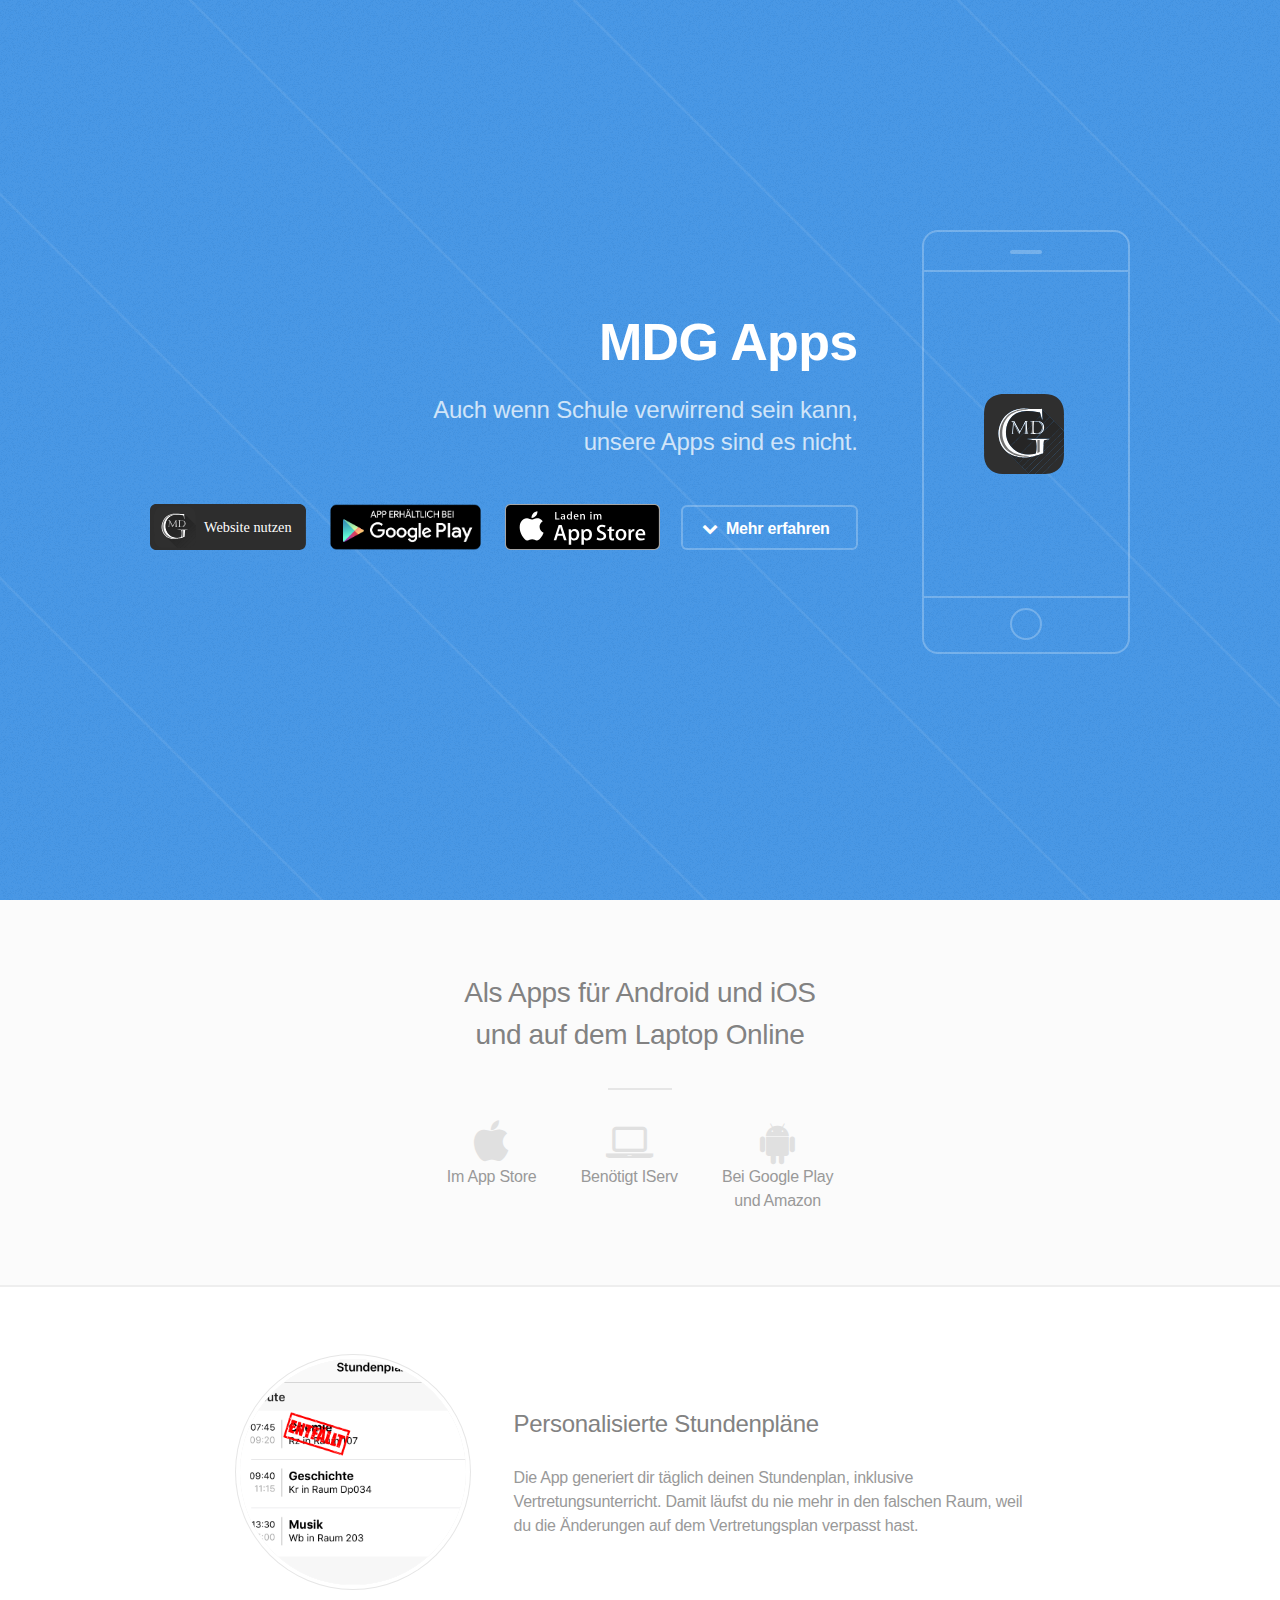
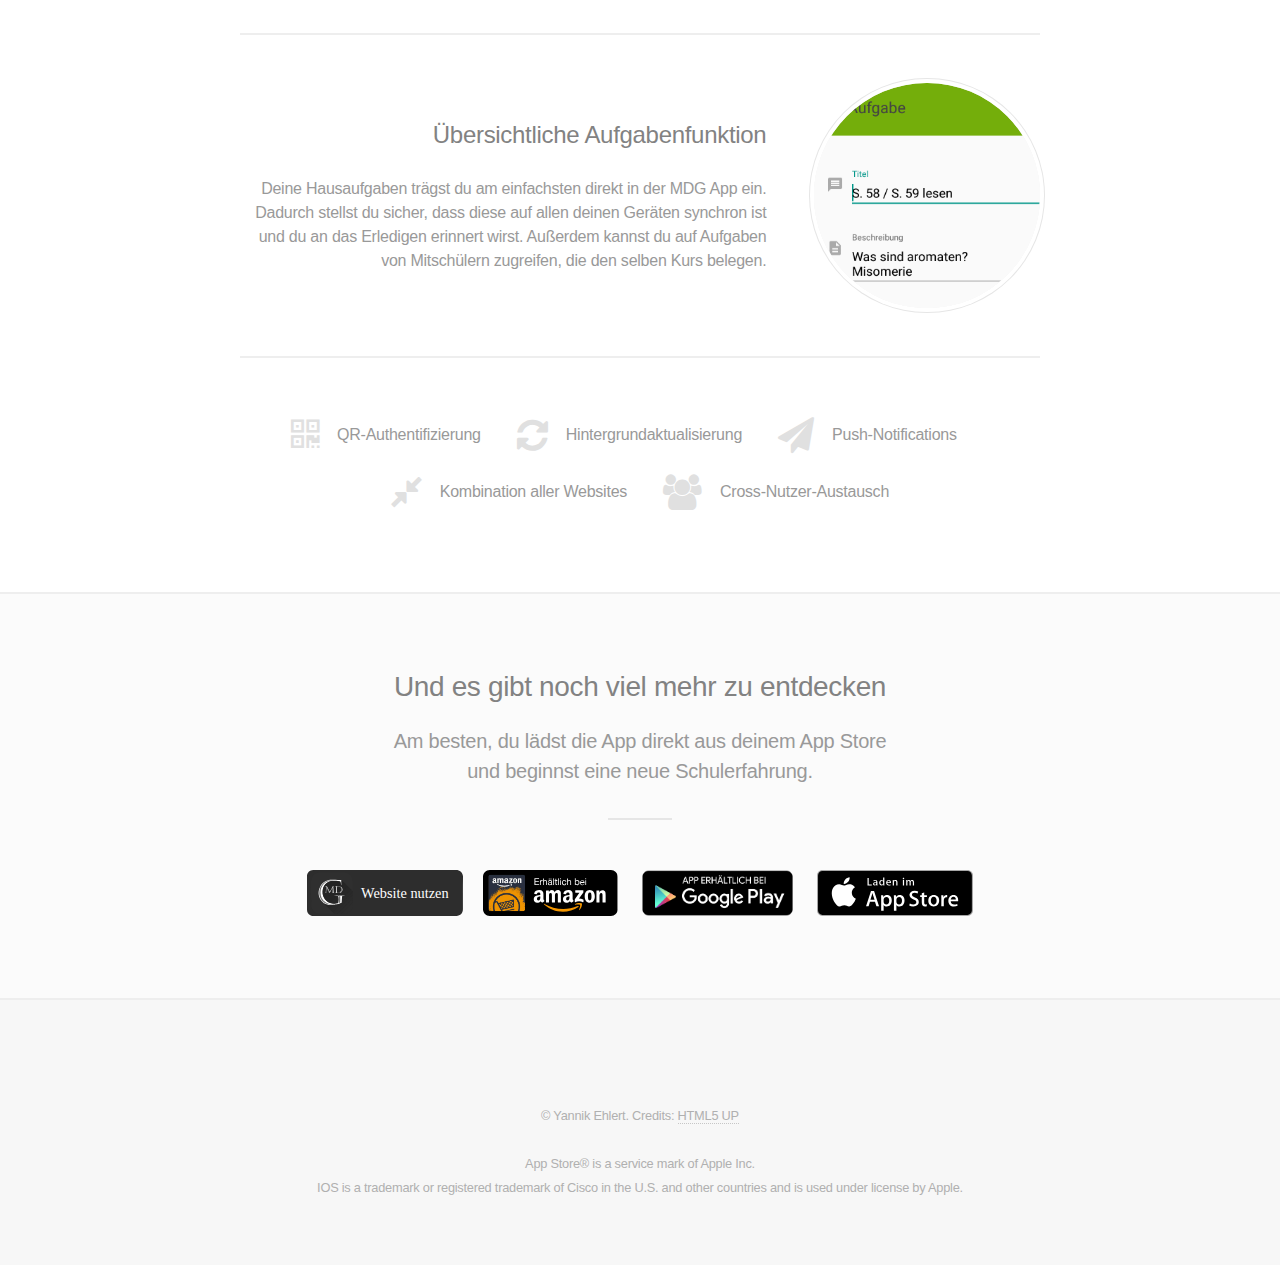
<file: index.html>
<!DOCTYPE HTML>
<!--
	Fractal by HTML5 UP
	html5up.net | @n33co
	Free for personal and commercial use under the CCA 3.0 license (html5up.net/license)
-->
<html>
	<head>
		<title>MDG Nienburg</title>
		<meta charset="utf-8" />
		<meta name="viewport" content="width=device-width, initial-scale=1" />
		<meta name="keywords" content="MDG Nienburg, mdgapps, Android, iOS, App, Kostenlos, Download, Schule, Apple, Google">
		<!--[if lte IE 8]><script src="assets/js/ie/html5shiv.js"></script><![endif]-->
		<link rel="stylesheet" href="assets/css/main.css" />
		<!--[if lte IE 8]><link rel="stylesheet" href="assets/css/ie8.css" /><![endif]-->
		<!--[if lte IE 9]><link rel="stylesheet" href="assets/css/ie9.css" /><![endif]-->
	</head>
	<body id="top">

		<!-- Header -->
			<header id="header">
				<div class="content">
					<h1><a href="#">MDG Apps</a></h1>
					<p>Auch wenn Schule verwirrend sein kann,<br />
					unsere Apps sind es nicht.</p>
					<ul class="actions">
						<li><a class="icon" style="display:none" id="website" href="https://mdgapps.yanniks.de/"><img src="images/website.svg" height="46" style="margin-top:7px" /></a></li>
						<li><a class="icon" id="gplay" href="https://play.google.com/store/apps/details?id=de.yanniks.mdgnienburg"><img src="images/de-play-badge.png" style="height:52px;margin-top:7px" /></a></li>
						<li><a class="icon" id="appstore" href="https://itunes.apple.com/de/app/mdg-nienburg/id921382324?mt=8"><img src="images/appstore.svg" height="46" style="margin-top:7px" /></a></li>
						<li><a href="#one" class="button icon fa-chevron-down scrolly">Mehr erfahren</a></li>
					</ul>
				</div>
				<div class="image phone"><div class="inner"><div style="max-width:200px;text-align: center;margin-top:60%;margin-bottom:60%"><img style="max-width:40%;left:30%;right:30%;max-height:100px" src="images/mdgapps.svg" alt="" /></div></div></div>
			</header>

		<!-- One -->
			<section id="one" class="wrapper style2 special">
				<header class="major">
					<h2>Als Apps für Android und iOS<br />
					und auf dem Laptop Online</h2>
				</header>
				<ul class="icons major">
					<li><span class="icon fa-apple"><span class="label">iOS</span></span><br>Im App Store<br>&nbsp;</li>
					<li><span class="icon fa-laptop"><span class="label">Website</span></span><br>Benötigt IServ<br>&nbsp;</li>
					<li><span class="icon fa-android"><span class="label">Android</span></span><br>Bei Google Play<br>und Amazon</li>
				</ul>
			</section>

		<!-- Two -->
			<section id="two" class="wrapper">
				<div class="inner alt">
					<section class="spotlight">
						<div class="image"><img src="images/pic02.png" alt="" /></div>
						<div class="content">
							<h3>Personalisierte Stundenpläne</h3>
							<p>Die App generiert dir täglich deinen Stundenplan, inklusive Vertretungsunterricht. Damit läufst du nie mehr in den falschen Raum, weil du die Änderungen auf dem Vertretungsplan verpasst hast.</p>
						</div>
					</section>
					<section class="spotlight">
						<div class="image"><img src="images/pic03.png" alt="" /></div>
						<div class="content">
							<h3>Übersichtliche Aufgabenfunktion</h3>
							<p>Deine Hausaufgaben trägst du am einfachsten direkt in der MDG App ein. Dadurch stellst du sicher, dass diese auf allen deinen Geräten synchron ist und du an das Erledigen erinnert wirst. Außerdem kannst du auf Aufgaben von Mitschülern zugreifen, die den selben Kurs belegen.</p>
						</div>
					</section>
					<section class="special">
						<ul class="icons labeled">
							<li><span class="icon fa-qrcode"><span class="label">QR-Authentifizierung</span></span></li>
							<li><span class="icon fa-refresh"><span class="label">Hintergrundaktualisierung</span></span></li>
							<li><span class="icon fa-paper-plane"><span class="label">Push-Notifications</span></span></li>
							<li><span class="icon fa-compress"><span class="label">Kombination aller Websites</span></span></li>
							<li><span class="icon fa-users"><span class="label">Cross-Nutzer-Austausch</span></span></li>
						</ul>
					</section>
				</div>
			</section>

		<!-- Three -->
			<section id="three" class="wrapper style2 special">
				<header class="major">
					<h2>Und es gibt noch viel mehr zu entdecken</h2>
					<p>Am besten, du lädst die App direkt aus deinem App Store<br />
					und beginnst eine neue Schulerfahrung.</p>
				</header>
				<ul class="actions">
					<li><a class="icon" style="display:none" id="website2" href="https://mdgapps.yanniks.de/"><img src="images/website.svg" height="46" style="margin-top:7px" /></a></li>
					<li><a class="icon" id="amazon" href="http://www.amazon.de/gp/product/B01B3IFTBM/ref=mas_pm_mdg_nienburg"><img src="images/amazon-underground-app-de-black.svg" height="46" style="margin-top:7px" /></a></li>
					<li><a class="icon" id="gplay" href="https://play.google.com/store/apps/details?id=de.yanniks.mdgnienburg"><img src="images/de-play-badge.png" style="height:52px;margin-top:7px" /></a></li>
					<li><a class="icon" id="appstore" href="https://itunes.apple.com/de/app/mdg-nienburg/id921382324?mt=8"><img src="images/appstore.svg" height="46" style="margin-top:7px" /></a></li>
				</ul>
			</section>

		<!-- Footer -->
			<footer id="footer">
				<ul class="icons">
				</ul>
				<p class="copyright">&copy; Yannik Ehlert. Credits: <a href="http://html5up.net">HTML5 UP</a><br><br>
				App Store&reg; is a service mark of Apple Inc.<br>
			IOS is a trademark or registered trademark of Cisco in the U.S. and other countries and is used under license by Apple.</p>
			</footer>

		<!-- Scripts -->
			<script src="assets/js/jquery.min.js"></script>
			<script src="assets/js/jquery.scrolly.min.js"></script>
			<script src="assets/js/skel.min.js"></script>
			<script src="assets/js/util.js"></script>
			<!--[if lte IE 8]><script src="assets/js/ie/respond.min.js"></script><![endif]-->
			<script src="assets/js/main.js"></script>
			<script>
			var isMobile = {
			    Windows: function() {
			        return /IEMobile/i.test(navigator.userAgent);
			    },
			    Android: function() {
			        return /Android/i.test(navigator.userAgent);
			    },
			    BlackBerry: function() {
			        return /BlackBerry/i.test(navigator.userAgent);
			    },
			    iOS: function() {
			        return /iPhone|iPad|iPod/i.test(navigator.userAgent);
			    },
			    any: function() {
			        return (isMobile.Android() || isMobile.BlackBerry() || isMobile.iOS() || isMobile.Windows());
			    }
			};
			$(function() {
				if (!isMobile.iOS() && !isMobile.Android()) {
					$('#website2').show();
					$('#website').show();
				}
			})
			</script>

	</body>
</html>
</file>
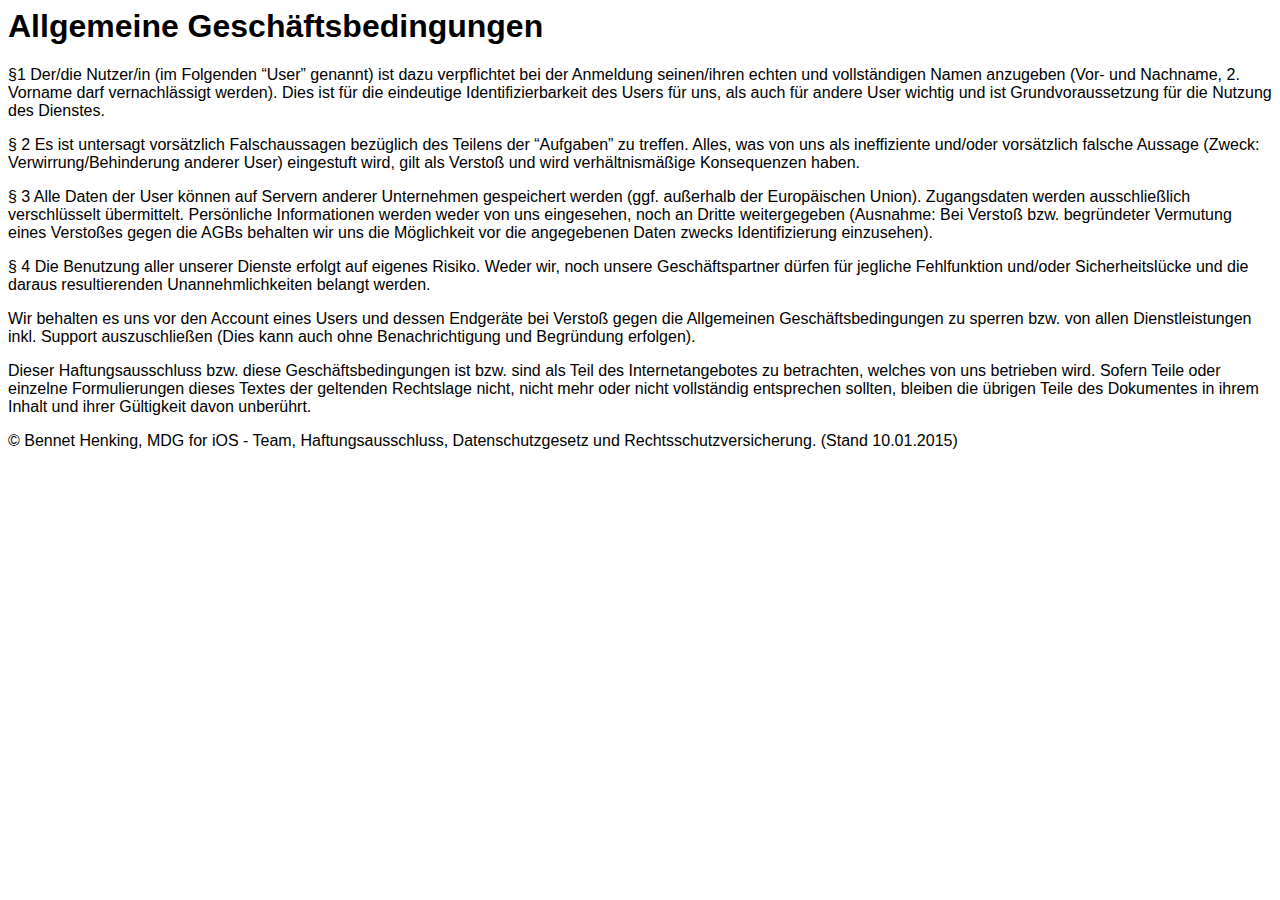
<file: ios/resources/AGBs.html>
<html>
<head>
	<meta name="viewport" content="width=device-width, initial-scale=1.0, maximum-scale=1.0, user-scalable=no" />
	<style>
	body {
	    font-family: Arial, Helvetica, sans-serif;
	}
	</style>
</head>
<body>
<h1>Allgemeine Geschäftsbedingungen</h1>

<p>§1 Der/die Nutzer/in (im Folgenden “User” genannt) ist dazu verpflichtet bei der Anmeldung seinen/ihren echten und vollständigen Namen anzugeben (Vor- und Nachname, 2. Vorname darf vernachlässigt werden). Dies ist für die eindeutige Identifizierbarkeit des Users für uns, als auch für andere User wichtig und ist Grundvoraussetzung für die Nutzung des Dienstes.</p>

<p>§ 2 Es ist untersagt vorsätzlich Falschaussagen bezüglich des Teilens der “Aufgaben” zu treffen. Alles, was von uns als ineffiziente und/oder vorsätzlich falsche Aussage (Zweck: Verwirrung/Behinderung anderer User) eingestuft wird, gilt als Verstoß und wird verhältnismäßige Konsequenzen haben.</p>

<p>§ 3 Alle Daten der User können auf Servern anderer Unternehmen gespeichert werden (ggf. außerhalb der Europäischen Union). Zugangsdaten werden ausschließlich verschlüsselt übermittelt. Persönliche Informationen werden weder von uns eingesehen, noch an Dritte weitergegeben (Ausnahme: Bei Verstoß bzw. begründeter Vermutung eines Verstoßes gegen die AGBs behalten wir uns die Möglichkeit vor die angegebenen Daten zwecks Identifizierung einzusehen).</p>

<p>§ 4 Die Benutzung aller unserer Dienste erfolgt auf eigenes Risiko. Weder wir, noch unsere Geschäftspartner dürfen für jegliche Fehlfunktion und/oder Sicherheitslücke und die daraus resultierenden Unannehmlichkeiten belangt werden.</p>

<p>Wir behalten es uns vor den Account eines Users und dessen Endgeräte bei Verstoß gegen die Allgemeinen Geschäftsbedingungen zu sperren bzw. von allen Dienstleistungen inkl. Support auszuschließen (Dies kann auch ohne Benachrichtigung und Begründung erfolgen).</p>

<p>Dieser Haftungsausschluss bzw. diese Geschäftsbedingungen ist bzw. sind als Teil des Internetangebotes zu betrachten, welches von uns betrieben wird. Sofern Teile oder einzelne Formulierungen dieses Textes der geltenden Rechtslage nicht, nicht mehr oder nicht vollständig entsprechen sollten, bleiben die übrigen Teile des Dokumentes in ihrem Inhalt und ihrer Gültigkeit davon unberührt.</p>

<p>© Bennet Henking, MDG for iOS - Team, Haftungsausschluss, Datenschutzgesetz und Rechtsschutzversicherung. (Stand 10.01.2015)</p>
</body>
</html>
</file>
<file: assets/css/ie9.css>
/*
	Fractal by HTML5 UP
	html5up.net | @n33co
	Free for personal and commercial use under the CCA 3.0 license (html5up.net/license)
*/

/* Spotlight */

	.spotlight .image {
		width: 25%;
		display: inline-block;
		vertical-align: middle;
	}

	.spotlight .content {
		width: 65%;
		display: inline-block;
		vertical-align: middle;
	}

	.spotlight:after {
		content: '';
		display: block;
		clear: both;
	}

	.spotlight:nth-child(2n) .image {
		margin: 0 3em 0 0;
	}

	.spotlight:nth-child(2n) .content {
		text-align: left;
	}

/* Header */

	#header {
		height: auto;
		text-align: center;
	}

		#header .content {
			display: inline-block;
			vertical-align: middle;
		}

		#header .image {
			display: inline-block;
			vertical-align: middle;
		}
</file>
<file: assets/css/main.css>
@import url(font-awesome.min.css);

/*
	Fractal by HTML5 UP
	html5up.net | @n33co
	Free for personal and commercial use under the CCA 3.0 license (html5up.net/license)
*/

/* Reset */

	html, body, div, span, applet, object, iframe, h1, h2, h3, h4, h5, h6, p, blockquote, pre, a, abbr, acronym, address, big, cite, code, del, dfn, em, img, ins, kbd, q, s, samp, small, strike, strong, sub, sup, tt, var, b, u, i, center, dl, dt, dd, ol, ul, li, fieldset, form, label, legend, table, caption, tbody, tfoot, thead, tr, th, td, article, aside, canvas, details, embed, figure, figcaption, footer, header, hgroup, menu, nav, output, ruby, section, summary, time, mark, audio, video {
		margin: 0;
		padding: 0;
		border: 0;
		font-size: 100%;
		font: inherit;
		vertical-align: baseline;
	}

	article, aside, details, figcaption, figure, footer, header, hgroup, menu, nav, section {
		display: block;
	}

	body {
		line-height: 1;
	}

	ol, ul {
		list-style: none;
	}

	blockquote, q {
		quotes: none;
	}

	blockquote:before, blockquote:after, q:before, q:after {
		content: '';
		content: none;
	}

	table {
		border-collapse: collapse;
		border-spacing: 0;
	}

	body {
		-webkit-text-size-adjust: none;
	}

/* Box Model */

	*, *:before, *:after {
		-moz-box-sizing: border-box;
		-webkit-box-sizing: border-box;
		box-sizing: border-box;
	}

/* Grid */

	.row {
		border-bottom: solid 1px transparent;
		-moz-box-sizing: border-box;
		-webkit-box-sizing: border-box;
		box-sizing: border-box;
	}

	.row > * {
		float: left;
		-moz-box-sizing: border-box;
		-webkit-box-sizing: border-box;
		box-sizing: border-box;
	}

	.row:after, .row:before {
		content: '';
		display: block;
		clear: both;
		height: 0;
	}

	.row.uniform > * > :first-child {
		margin-top: 0;
	}

	.row.uniform > * > :last-child {
		margin-bottom: 0;
	}

	.row.\30 \25 > * {
		padding: 0 0 0 0em;
	}

	.row.\30 \25 {
		margin: 0 0 -1px 0em;
	}

	.row.uniform.\30 \25 > * {
		padding: 0em 0 0 0em;
	}

	.row.uniform.\30 \25 {
		margin: 0em 0 -1px 0em;
	}

	.row > * {
		padding: 0 0 0 1.5em;
	}

	.row {
		margin: 0 0 -1px -1.5em;
	}

	.row.uniform > * {
		padding: 1.5em 0 0 1.5em;
	}

	.row.uniform {
		margin: -1.5em 0 -1px -1.5em;
	}

	.row.\32 00\25 > * {
		padding: 0 0 0 3em;
	}

	.row.\32 00\25 {
		margin: 0 0 -1px -3em;
	}

	.row.uniform.\32 00\25 > * {
		padding: 3em 0 0 3em;
	}

	.row.uniform.\32 00\25 {
		margin: -3em 0 -1px -3em;
	}

	.row.\31 50\25 > * {
		padding: 0 0 0 2.25em;
	}

	.row.\31 50\25 {
		margin: 0 0 -1px -2.25em;
	}

	.row.uniform.\31 50\25 > * {
		padding: 2.25em 0 0 2.25em;
	}

	.row.uniform.\31 50\25 {
		margin: -2.25em 0 -1px -2.25em;
	}

	.row.\35 0\25 > * {
		padding: 0 0 0 0.75em;
	}

	.row.\35 0\25 {
		margin: 0 0 -1px -0.75em;
	}

	.row.uniform.\35 0\25 > * {
		padding: 0.75em 0 0 0.75em;
	}

	.row.uniform.\35 0\25 {
		margin: -0.75em 0 -1px -0.75em;
	}

	.row.\32 5\25 > * {
		padding: 0 0 0 0.375em;
	}

	.row.\32 5\25 {
		margin: 0 0 -1px -0.375em;
	}

	.row.uniform.\32 5\25 > * {
		padding: 0.375em 0 0 0.375em;
	}

	.row.uniform.\32 5\25 {
		margin: -0.375em 0 -1px -0.375em;
	}

	.\31 2u, .\31 2u\24 {
		width: 100%;
		clear: none;
		margin-left: 0;
	}

	.\31 1u, .\31 1u\24 {
		width: 91.6666666667%;
		clear: none;
		margin-left: 0;
	}

	.\31 0u, .\31 0u\24 {
		width: 83.3333333333%;
		clear: none;
		margin-left: 0;
	}

	.\39 u, .\39 u\24 {
		width: 75%;
		clear: none;
		margin-left: 0;
	}

	.\38 u, .\38 u\24 {
		width: 66.6666666667%;
		clear: none;
		margin-left: 0;
	}

	.\37 u, .\37 u\24 {
		width: 58.3333333333%;
		clear: none;
		margin-left: 0;
	}

	.\36 u, .\36 u\24 {
		width: 50%;
		clear: none;
		margin-left: 0;
	}

	.\35 u, .\35 u\24 {
		width: 41.6666666667%;
		clear: none;
		margin-left: 0;
	}

	.\34 u, .\34 u\24 {
		width: 33.3333333333%;
		clear: none;
		margin-left: 0;
	}

	.\33 u, .\33 u\24 {
		width: 25%;
		clear: none;
		margin-left: 0;
	}

	.\32 u, .\32 u\24 {
		width: 16.6666666667%;
		clear: none;
		margin-left: 0;
	}

	.\31 u, .\31 u\24 {
		width: 8.3333333333%;
		clear: none;
		margin-left: 0;
	}

	.\31 2u\24 + *,
	.\31 1u\24 + *,
	.\31 0u\24 + *,
	.\39 u\24 + *,
	.\38 u\24 + *,
	.\37 u\24 + *,
	.\36 u\24 + *,
	.\35 u\24 + *,
	.\34 u\24 + *,
	.\33 u\24 + *,
	.\32 u\24 + *,
	.\31 u\24 + * {
		clear: left;
	}

	.\-11u {
		margin-left: 91.66667%;
	}

	.\-10u {
		margin-left: 83.33333%;
	}

	.\-9u {
		margin-left: 75%;
	}

	.\-8u {
		margin-left: 66.66667%;
	}

	.\-7u {
		margin-left: 58.33333%;
	}

	.\-6u {
		margin-left: 50%;
	}

	.\-5u {
		margin-left: 41.66667%;
	}

	.\-4u {
		margin-left: 33.33333%;
	}

	.\-3u {
		margin-left: 25%;
	}

	.\-2u {
		margin-left: 16.66667%;
	}

	.\-1u {
		margin-left: 8.33333%;
	}

	@media screen and (max-width: 1680px) {

		.row > * {
			padding: 0 0 0 1.5em;
		}

		.row {
			margin: 0 0 -1px -1.5em;
		}

		.row.uniform > * {
			padding: 1.5em 0 0 1.5em;
		}

		.row.uniform {
			margin: -1.5em 0 -1px -1.5em;
		}

		.row.\32 00\25 > * {
			padding: 0 0 0 3em;
		}

		.row.\32 00\25 {
			margin: 0 0 -1px -3em;
		}

		.row.uniform.\32 00\25 > * {
			padding: 3em 0 0 3em;
		}

		.row.uniform.\32 00\25 {
			margin: -3em 0 -1px -3em;
		}

		.row.\31 50\25 > * {
			padding: 0 0 0 2.25em;
		}

		.row.\31 50\25 {
			margin: 0 0 -1px -2.25em;
		}

		.row.uniform.\31 50\25 > * {
			padding: 2.25em 0 0 2.25em;
		}

		.row.uniform.\31 50\25 {
			margin: -2.25em 0 -1px -2.25em;
		}

		.row.\35 0\25 > * {
			padding: 0 0 0 0.75em;
		}

		.row.\35 0\25 {
			margin: 0 0 -1px -0.75em;
		}

		.row.uniform.\35 0\25 > * {
			padding: 0.75em 0 0 0.75em;
		}

		.row.uniform.\35 0\25 {
			margin: -0.75em 0 -1px -0.75em;
		}

		.row.\32 5\25 > * {
			padding: 0 0 0 0.375em;
		}

		.row.\32 5\25 {
			margin: 0 0 -1px -0.375em;
		}

		.row.uniform.\32 5\25 > * {
			padding: 0.375em 0 0 0.375em;
		}

		.row.uniform.\32 5\25 {
			margin: -0.375em 0 -1px -0.375em;
		}

		.\31 2u\28xlarge\29, .\31 2u\24\28xlarge\29 {
			width: 100%;
			clear: none;
			margin-left: 0;
		}

		.\31 1u\28xlarge\29, .\31 1u\24\28xlarge\29 {
			width: 91.6666666667%;
			clear: none;
			margin-left: 0;
		}

		.\31 0u\28xlarge\29, .\31 0u\24\28xlarge\29 {
			width: 83.3333333333%;
			clear: none;
			margin-left: 0;
		}

		.\39 u\28xlarge\29, .\39 u\24\28xlarge\29 {
			width: 75%;
			clear: none;
			margin-left: 0;
		}

		.\38 u\28xlarge\29, .\38 u\24\28xlarge\29 {
			width: 66.6666666667%;
			clear: none;
			margin-left: 0;
		}

		.\37 u\28xlarge\29, .\37 u\24\28xlarge\29 {
			width: 58.3333333333%;
			clear: none;
			margin-left: 0;
		}

		.\36 u\28xlarge\29, .\36 u\24\28xlarge\29 {
			width: 50%;
			clear: none;
			margin-left: 0;
		}

		.\35 u\28xlarge\29, .\35 u\24\28xlarge\29 {
			width: 41.6666666667%;
			clear: none;
			margin-left: 0;
		}

		.\34 u\28xlarge\29, .\34 u\24\28xlarge\29 {
			width: 33.3333333333%;
			clear: none;
			margin-left: 0;
		}

		.\33 u\28xlarge\29, .\33 u\24\28xlarge\29 {
			width: 25%;
			clear: none;
			margin-left: 0;
		}

		.\32 u\28xlarge\29, .\32 u\24\28xlarge\29 {
			width: 16.6666666667%;
			clear: none;
			margin-left: 0;
		}

		.\31 u\28xlarge\29, .\31 u\24\28xlarge\29 {
			width: 8.3333333333%;
			clear: none;
			margin-left: 0;
		}

		.\31 2u\24\28xlarge\29 + *,
		.\31 1u\24\28xlarge\29 + *,
		.\31 0u\24\28xlarge\29 + *,
		.\39 u\24\28xlarge\29 + *,
		.\38 u\24\28xlarge\29 + *,
		.\37 u\24\28xlarge\29 + *,
		.\36 u\24\28xlarge\29 + *,
		.\35 u\24\28xlarge\29 + *,
		.\34 u\24\28xlarge\29 + *,
		.\33 u\24\28xlarge\29 + *,
		.\32 u\24\28xlarge\29 + *,
		.\31 u\24\28xlarge\29 + * {
			clear: left;
		}

		.\-11u\28xlarge\29 {
			margin-left: 91.66667%;
		}

		.\-10u\28xlarge\29 {
			margin-left: 83.33333%;
		}

		.\-9u\28xlarge\29 {
			margin-left: 75%;
		}

		.\-8u\28xlarge\29 {
			margin-left: 66.66667%;
		}

		.\-7u\28xlarge\29 {
			margin-left: 58.33333%;
		}

		.\-6u\28xlarge\29 {
			margin-left: 50%;
		}

		.\-5u\28xlarge\29 {
			margin-left: 41.66667%;
		}

		.\-4u\28xlarge\29 {
			margin-left: 33.33333%;
		}

		.\-3u\28xlarge\29 {
			margin-left: 25%;
		}

		.\-2u\28xlarge\29 {
			margin-left: 16.66667%;
		}

		.\-1u\28xlarge\29 {
			margin-left: 8.33333%;
		}

	}

	@media screen and (max-width: 1280px) {

		.row > * {
			padding: 0 0 0 1.5em;
		}

		.row {
			margin: 0 0 -1px -1.5em;
		}

		.row.uniform > * {
			padding: 1.5em 0 0 1.5em;
		}

		.row.uniform {
			margin: -1.5em 0 -1px -1.5em;
		}

		.row.\32 00\25 > * {
			padding: 0 0 0 3em;
		}

		.row.\32 00\25 {
			margin: 0 0 -1px -3em;
		}

		.row.uniform.\32 00\25 > * {
			padding: 3em 0 0 3em;
		}

		.row.uniform.\32 00\25 {
			margin: -3em 0 -1px -3em;
		}

		.row.\31 50\25 > * {
			padding: 0 0 0 2.25em;
		}

		.row.\31 50\25 {
			margin: 0 0 -1px -2.25em;
		}

		.row.uniform.\31 50\25 > * {
			padding: 2.25em 0 0 2.25em;
		}

		.row.uniform.\31 50\25 {
			margin: -2.25em 0 -1px -2.25em;
		}

		.row.\35 0\25 > * {
			padding: 0 0 0 0.75em;
		}

		.row.\35 0\25 {
			margin: 0 0 -1px -0.75em;
		}

		.row.uniform.\35 0\25 > * {
			padding: 0.75em 0 0 0.75em;
		}

		.row.uniform.\35 0\25 {
			margin: -0.75em 0 -1px -0.75em;
		}

		.row.\32 5\25 > * {
			padding: 0 0 0 0.375em;
		}

		.row.\32 5\25 {
			margin: 0 0 -1px -0.375em;
		}

		.row.uniform.\32 5\25 > * {
			padding: 0.375em 0 0 0.375em;
		}

		.row.uniform.\32 5\25 {
			margin: -0.375em 0 -1px -0.375em;
		}

		.\31 2u\28large\29, .\31 2u\24\28large\29 {
			width: 100%;
			clear: none;
			margin-left: 0;
		}

		.\31 1u\28large\29, .\31 1u\24\28large\29 {
			width: 91.6666666667%;
			clear: none;
			margin-left: 0;
		}

		.\31 0u\28large\29, .\31 0u\24\28large\29 {
			width: 83.3333333333%;
			clear: none;
			margin-left: 0;
		}

		.\39 u\28large\29, .\39 u\24\28large\29 {
			width: 75%;
			clear: none;
			margin-left: 0;
		}

		.\38 u\28large\29, .\38 u\24\28large\29 {
			width: 66.6666666667%;
			clear: none;
			margin-left: 0;
		}

		.\37 u\28large\29, .\37 u\24\28large\29 {
			width: 58.3333333333%;
			clear: none;
			margin-left: 0;
		}

		.\36 u\28large\29, .\36 u\24\28large\29 {
			width: 50%;
			clear: none;
			margin-left: 0;
		}

		.\35 u\28large\29, .\35 u\24\28large\29 {
			width: 41.6666666667%;
			clear: none;
			margin-left: 0;
		}

		.\34 u\28large\29, .\34 u\24\28large\29 {
			width: 33.3333333333%;
			clear: none;
			margin-left: 0;
		}

		.\33 u\28large\29, .\33 u\24\28large\29 {
			width: 25%;
			clear: none;
			margin-left: 0;
		}

		.\32 u\28large\29, .\32 u\24\28large\29 {
			width: 16.6666666667%;
			clear: none;
			margin-left: 0;
		}

		.\31 u\28large\29, .\31 u\24\28large\29 {
			width: 8.3333333333%;
			clear: none;
			margin-left: 0;
		}

		.\31 2u\24\28large\29 + *,
		.\31 1u\24\28large\29 + *,
		.\31 0u\24\28large\29 + *,
		.\39 u\24\28large\29 + *,
		.\38 u\24\28large\29 + *,
		.\37 u\24\28large\29 + *,
		.\36 u\24\28large\29 + *,
		.\35 u\24\28large\29 + *,
		.\34 u\24\28large\29 + *,
		.\33 u\24\28large\29 + *,
		.\32 u\24\28large\29 + *,
		.\31 u\24\28large\29 + * {
			clear: left;
		}

		.\-11u\28large\29 {
			margin-left: 91.66667%;
		}

		.\-10u\28large\29 {
			margin-left: 83.33333%;
		}

		.\-9u\28large\29 {
			margin-left: 75%;
		}

		.\-8u\28large\29 {
			margin-left: 66.66667%;
		}

		.\-7u\28large\29 {
			margin-left: 58.33333%;
		}

		.\-6u\28large\29 {
			margin-left: 50%;
		}

		.\-5u\28large\29 {
			margin-left: 41.66667%;
		}

		.\-4u\28large\29 {
			margin-left: 33.33333%;
		}

		.\-3u\28large\29 {
			margin-left: 25%;
		}

		.\-2u\28large\29 {
			margin-left: 16.66667%;
		}

		.\-1u\28large\29 {
			margin-left: 8.33333%;
		}

	}

	@media screen and (max-width: 980px) {

		.row > * {
			padding: 0 0 0 1.5em;
		}

		.row {
			margin: 0 0 -1px -1.5em;
		}

		.row.uniform > * {
			padding: 1.5em 0 0 1.5em;
		}

		.row.uniform {
			margin: -1.5em 0 -1px -1.5em;
		}

		.row.\32 00\25 > * {
			padding: 0 0 0 3em;
		}

		.row.\32 00\25 {
			margin: 0 0 -1px -3em;
		}

		.row.uniform.\32 00\25 > * {
			padding: 3em 0 0 3em;
		}

		.row.uniform.\32 00\25 {
			margin: -3em 0 -1px -3em;
		}

		.row.\31 50\25 > * {
			padding: 0 0 0 2.25em;
		}

		.row.\31 50\25 {
			margin: 0 0 -1px -2.25em;
		}

		.row.uniform.\31 50\25 > * {
			padding: 2.25em 0 0 2.25em;
		}

		.row.uniform.\31 50\25 {
			margin: -2.25em 0 -1px -2.25em;
		}

		.row.\35 0\25 > * {
			padding: 0 0 0 0.75em;
		}

		.row.\35 0\25 {
			margin: 0 0 -1px -0.75em;
		}

		.row.uniform.\35 0\25 > * {
			padding: 0.75em 0 0 0.75em;
		}

		.row.uniform.\35 0\25 {
			margin: -0.75em 0 -1px -0.75em;
		}

		.row.\32 5\25 > * {
			padding: 0 0 0 0.375em;
		}

		.row.\32 5\25 {
			margin: 0 0 -1px -0.375em;
		}

		.row.uniform.\32 5\25 > * {
			padding: 0.375em 0 0 0.375em;
		}

		.row.uniform.\32 5\25 {
			margin: -0.375em 0 -1px -0.375em;
		}

		.\31 2u\28medium\29, .\31 2u\24\28medium\29 {
			width: 100%;
			clear: none;
			margin-left: 0;
		}

		.\31 1u\28medium\29, .\31 1u\24\28medium\29 {
			width: 91.6666666667%;
			clear: none;
			margin-left: 0;
		}

		.\31 0u\28medium\29, .\31 0u\24\28medium\29 {
			width: 83.3333333333%;
			clear: none;
			margin-left: 0;
		}

		.\39 u\28medium\29, .\39 u\24\28medium\29 {
			width: 75%;
			clear: none;
			margin-left: 0;
		}

		.\38 u\28medium\29, .\38 u\24\28medium\29 {
			width: 66.6666666667%;
			clear: none;
			margin-left: 0;
		}

		.\37 u\28medium\29, .\37 u\24\28medium\29 {
			width: 58.3333333333%;
			clear: none;
			margin-left: 0;
		}

		.\36 u\28medium\29, .\36 u\24\28medium\29 {
			width: 50%;
			clear: none;
			margin-left: 0;
		}

		.\35 u\28medium\29, .\35 u\24\28medium\29 {
			width: 41.6666666667%;
			clear: none;
			margin-left: 0;
		}

		.\34 u\28medium\29, .\34 u\24\28medium\29 {
			width: 33.3333333333%;
			clear: none;
			margin-left: 0;
		}

		.\33 u\28medium\29, .\33 u\24\28medium\29 {
			width: 25%;
			clear: none;
			margin-left: 0;
		}

		.\32 u\28medium\29, .\32 u\24\28medium\29 {
			width: 16.6666666667%;
			clear: none;
			margin-left: 0;
		}

		.\31 u\28medium\29, .\31 u\24\28medium\29 {
			width: 8.3333333333%;
			clear: none;
			margin-left: 0;
		}

		.\31 2u\24\28medium\29 + *,
		.\31 1u\24\28medium\29 + *,
		.\31 0u\24\28medium\29 + *,
		.\39 u\24\28medium\29 + *,
		.\38 u\24\28medium\29 + *,
		.\37 u\24\28medium\29 + *,
		.\36 u\24\28medium\29 + *,
		.\35 u\24\28medium\29 + *,
		.\34 u\24\28medium\29 + *,
		.\33 u\24\28medium\29 + *,
		.\32 u\24\28medium\29 + *,
		.\31 u\24\28medium\29 + * {
			clear: left;
		}

		.\-11u\28medium\29 {
			margin-left: 91.66667%;
		}

		.\-10u\28medium\29 {
			margin-left: 83.33333%;
		}

		.\-9u\28medium\29 {
			margin-left: 75%;
		}

		.\-8u\28medium\29 {
			margin-left: 66.66667%;
		}

		.\-7u\28medium\29 {
			margin-left: 58.33333%;
		}

		.\-6u\28medium\29 {
			margin-left: 50%;
		}

		.\-5u\28medium\29 {
			margin-left: 41.66667%;
		}

		.\-4u\28medium\29 {
			margin-left: 33.33333%;
		}

		.\-3u\28medium\29 {
			margin-left: 25%;
		}

		.\-2u\28medium\29 {
			margin-left: 16.66667%;
		}

		.\-1u\28medium\29 {
			margin-left: 8.33333%;
		}

	}

	@media screen and (max-width: 736px) {

		.row > * {
			padding: 0 0 0 1.5em;
		}

		.row {
			margin: 0 0 -1px -1.5em;
		}

		.row.uniform > * {
			padding: 1.5em 0 0 1.5em;
		}

		.row.uniform {
			margin: -1.5em 0 -1px -1.5em;
		}

		.row.\32 00\25 > * {
			padding: 0 0 0 3em;
		}

		.row.\32 00\25 {
			margin: 0 0 -1px -3em;
		}

		.row.uniform.\32 00\25 > * {
			padding: 3em 0 0 3em;
		}

		.row.uniform.\32 00\25 {
			margin: -3em 0 -1px -3em;
		}

		.row.\31 50\25 > * {
			padding: 0 0 0 2.25em;
		}

		.row.\31 50\25 {
			margin: 0 0 -1px -2.25em;
		}

		.row.uniform.\31 50\25 > * {
			padding: 2.25em 0 0 2.25em;
		}

		.row.uniform.\31 50\25 {
			margin: -2.25em 0 -1px -2.25em;
		}

		.row.\35 0\25 > * {
			padding: 0 0 0 0.75em;
		}

		.row.\35 0\25 {
			margin: 0 0 -1px -0.75em;
		}

		.row.uniform.\35 0\25 > * {
			padding: 0.75em 0 0 0.75em;
		}

		.row.uniform.\35 0\25 {
			margin: -0.75em 0 -1px -0.75em;
		}

		.row.\32 5\25 > * {
			padding: 0 0 0 0.375em;
		}

		.row.\32 5\25 {
			margin: 0 0 -1px -0.375em;
		}

		.row.uniform.\32 5\25 > * {
			padding: 0.375em 0 0 0.375em;
		}

		.row.uniform.\32 5\25 {
			margin: -0.375em 0 -1px -0.375em;
		}

		.\31 2u\28small\29, .\31 2u\24\28small\29 {
			width: 100%;
			clear: none;
			margin-left: 0;
		}

		.\31 1u\28small\29, .\31 1u\24\28small\29 {
			width: 91.6666666667%;
			clear: none;
			margin-left: 0;
		}

		.\31 0u\28small\29, .\31 0u\24\28small\29 {
			width: 83.3333333333%;
			clear: none;
			margin-left: 0;
		}

		.\39 u\28small\29, .\39 u\24\28small\29 {
			width: 75%;
			clear: none;
			margin-left: 0;
		}

		.\38 u\28small\29, .\38 u\24\28small\29 {
			width: 66.6666666667%;
			clear: none;
			margin-left: 0;
		}

		.\37 u\28small\29, .\37 u\24\28small\29 {
			width: 58.3333333333%;
			clear: none;
			margin-left: 0;
		}

		.\36 u\28small\29, .\36 u\24\28small\29 {
			width: 50%;
			clear: none;
			margin-left: 0;
		}

		.\35 u\28small\29, .\35 u\24\28small\29 {
			width: 41.6666666667%;
			clear: none;
			margin-left: 0;
		}

		.\34 u\28small\29, .\34 u\24\28small\29 {
			width: 33.3333333333%;
			clear: none;
			margin-left: 0;
		}

		.\33 u\28small\29, .\33 u\24\28small\29 {
			width: 25%;
			clear: none;
			margin-left: 0;
		}

		.\32 u\28small\29, .\32 u\24\28small\29 {
			width: 16.6666666667%;
			clear: none;
			margin-left: 0;
		}

		.\31 u\28small\29, .\31 u\24\28small\29 {
			width: 8.3333333333%;
			clear: none;
			margin-left: 0;
		}

		.\31 2u\24\28small\29 + *,
		.\31 1u\24\28small\29 + *,
		.\31 0u\24\28small\29 + *,
		.\39 u\24\28small\29 + *,
		.\38 u\24\28small\29 + *,
		.\37 u\24\28small\29 + *,
		.\36 u\24\28small\29 + *,
		.\35 u\24\28small\29 + *,
		.\34 u\24\28small\29 + *,
		.\33 u\24\28small\29 + *,
		.\32 u\24\28small\29 + *,
		.\31 u\24\28small\29 + * {
			clear: left;
		}

		.\-11u\28small\29 {
			margin-left: 91.66667%;
		}

		.\-10u\28small\29 {
			margin-left: 83.33333%;
		}

		.\-9u\28small\29 {
			margin-left: 75%;
		}

		.\-8u\28small\29 {
			margin-left: 66.66667%;
		}

		.\-7u\28small\29 {
			margin-left: 58.33333%;
		}

		.\-6u\28small\29 {
			margin-left: 50%;
		}

		.\-5u\28small\29 {
			margin-left: 41.66667%;
		}

		.\-4u\28small\29 {
			margin-left: 33.33333%;
		}

		.\-3u\28small\29 {
			margin-left: 25%;
		}

		.\-2u\28small\29 {
			margin-left: 16.66667%;
		}

		.\-1u\28small\29 {
			margin-left: 8.33333%;
		}

	}

	@media screen and (max-width: 480px) {

		.row > * {
			padding: 0 0 0 1.5em;
		}

		.row {
			margin: 0 0 -1px -1.5em;
		}

		.row.uniform > * {
			padding: 1.5em 0 0 1.5em;
		}

		.row.uniform {
			margin: -1.5em 0 -1px -1.5em;
		}

		.row.\32 00\25 > * {
			padding: 0 0 0 3em;
		}

		.row.\32 00\25 {
			margin: 0 0 -1px -3em;
		}

		.row.uniform.\32 00\25 > * {
			padding: 3em 0 0 3em;
		}

		.row.uniform.\32 00\25 {
			margin: -3em 0 -1px -3em;
		}

		.row.\31 50\25 > * {
			padding: 0 0 0 2.25em;
		}

		.row.\31 50\25 {
			margin: 0 0 -1px -2.25em;
		}

		.row.uniform.\31 50\25 > * {
			padding: 2.25em 0 0 2.25em;
		}

		.row.uniform.\31 50\25 {
			margin: -2.25em 0 -1px -2.25em;
		}

		.row.\35 0\25 > * {
			padding: 0 0 0 0.75em;
		}

		.row.\35 0\25 {
			margin: 0 0 -1px -0.75em;
		}

		.row.uniform.\35 0\25 > * {
			padding: 0.75em 0 0 0.75em;
		}

		.row.uniform.\35 0\25 {
			margin: -0.75em 0 -1px -0.75em;
		}

		.row.\32 5\25 > * {
			padding: 0 0 0 0.375em;
		}

		.row.\32 5\25 {
			margin: 0 0 -1px -0.375em;
		}

		.row.uniform.\32 5\25 > * {
			padding: 0.375em 0 0 0.375em;
		}

		.row.uniform.\32 5\25 {
			margin: -0.375em 0 -1px -0.375em;
		}

		.\31 2u\28xsmall\29, .\31 2u\24\28xsmall\29 {
			width: 100%;
			clear: none;
			margin-left: 0;
		}

		.\31 1u\28xsmall\29, .\31 1u\24\28xsmall\29 {
			width: 91.6666666667%;
			clear: none;
			margin-left: 0;
		}

		.\31 0u\28xsmall\29, .\31 0u\24\28xsmall\29 {
			width: 83.3333333333%;
			clear: none;
			margin-left: 0;
		}

		.\39 u\28xsmall\29, .\39 u\24\28xsmall\29 {
			width: 75%;
			clear: none;
			margin-left: 0;
		}

		.\38 u\28xsmall\29, .\38 u\24\28xsmall\29 {
			width: 66.6666666667%;
			clear: none;
			margin-left: 0;
		}

		.\37 u\28xsmall\29, .\37 u\24\28xsmall\29 {
			width: 58.3333333333%;
			clear: none;
			margin-left: 0;
		}

		.\36 u\28xsmall\29, .\36 u\24\28xsmall\29 {
			width: 50%;
			clear: none;
			margin-left: 0;
		}

		.\35 u\28xsmall\29, .\35 u\24\28xsmall\29 {
			width: 41.6666666667%;
			clear: none;
			margin-left: 0;
		}

		.\34 u\28xsmall\29, .\34 u\24\28xsmall\29 {
			width: 33.3333333333%;
			clear: none;
			margin-left: 0;
		}

		.\33 u\28xsmall\29, .\33 u\24\28xsmall\29 {
			width: 25%;
			clear: none;
			margin-left: 0;
		}

		.\32 u\28xsmall\29, .\32 u\24\28xsmall\29 {
			width: 16.6666666667%;
			clear: none;
			margin-left: 0;
		}

		.\31 u\28xsmall\29, .\31 u\24\28xsmall\29 {
			width: 8.3333333333%;
			clear: none;
			margin-left: 0;
		}

		.\31 2u\24\28xsmall\29 + *,
		.\31 1u\24\28xsmall\29 + *,
		.\31 0u\24\28xsmall\29 + *,
		.\39 u\24\28xsmall\29 + *,
		.\38 u\24\28xsmall\29 + *,
		.\37 u\24\28xsmall\29 + *,
		.\36 u\24\28xsmall\29 + *,
		.\35 u\24\28xsmall\29 + *,
		.\34 u\24\28xsmall\29 + *,
		.\33 u\24\28xsmall\29 + *,
		.\32 u\24\28xsmall\29 + *,
		.\31 u\24\28xsmall\29 + * {
			clear: left;
		}

		.\-11u\28xsmall\29 {
			margin-left: 91.66667%;
		}

		.\-10u\28xsmall\29 {
			margin-left: 83.33333%;
		}

		.\-9u\28xsmall\29 {
			margin-left: 75%;
		}

		.\-8u\28xsmall\29 {
			margin-left: 66.66667%;
		}

		.\-7u\28xsmall\29 {
			margin-left: 58.33333%;
		}

		.\-6u\28xsmall\29 {
			margin-left: 50%;
		}

		.\-5u\28xsmall\29 {
			margin-left: 41.66667%;
		}

		.\-4u\28xsmall\29 {
			margin-left: 33.33333%;
		}

		.\-3u\28xsmall\29 {
			margin-left: 25%;
		}

		.\-2u\28xsmall\29 {
			margin-left: 16.66667%;
		}

		.\-1u\28xsmall\29 {
			margin-left: 8.33333%;
		}

	}

	@media screen and (max-width: 360px) {

		.row > * {
			padding: 0 0 0 1.5em;
		}

		.row {
			margin: 0 0 -1px -1.5em;
		}

		.row.uniform > * {
			padding: 1.5em 0 0 1.5em;
		}

		.row.uniform {
			margin: -1.5em 0 -1px -1.5em;
		}

		.row.\32 00\25 > * {
			padding: 0 0 0 3em;
		}

		.row.\32 00\25 {
			margin: 0 0 -1px -3em;
		}

		.row.uniform.\32 00\25 > * {
			padding: 3em 0 0 3em;
		}

		.row.uniform.\32 00\25 {
			margin: -3em 0 -1px -3em;
		}

		.row.\31 50\25 > * {
			padding: 0 0 0 2.25em;
		}

		.row.\31 50\25 {
			margin: 0 0 -1px -2.25em;
		}

		.row.uniform.\31 50\25 > * {
			padding: 2.25em 0 0 2.25em;
		}

		.row.uniform.\31 50\25 {
			margin: -2.25em 0 -1px -2.25em;
		}

		.row.\35 0\25 > * {
			padding: 0 0 0 0.75em;
		}

		.row.\35 0\25 {
			margin: 0 0 -1px -0.75em;
		}

		.row.uniform.\35 0\25 > * {
			padding: 0.75em 0 0 0.75em;
		}

		.row.uniform.\35 0\25 {
			margin: -0.75em 0 -1px -0.75em;
		}

		.row.\32 5\25 > * {
			padding: 0 0 0 0.375em;
		}

		.row.\32 5\25 {
			margin: 0 0 -1px -0.375em;
		}

		.row.uniform.\32 5\25 > * {
			padding: 0.375em 0 0 0.375em;
		}

		.row.uniform.\32 5\25 {
			margin: -0.375em 0 -1px -0.375em;
		}

		.\31 2u\28xxsmall\29, .\31 2u\24\28xxsmall\29 {
			width: 100%;
			clear: none;
			margin-left: 0;
		}

		.\31 1u\28xxsmall\29, .\31 1u\24\28xxsmall\29 {
			width: 91.6666666667%;
			clear: none;
			margin-left: 0;
		}

		.\31 0u\28xxsmall\29, .\31 0u\24\28xxsmall\29 {
			width: 83.3333333333%;
			clear: none;
			margin-left: 0;
		}

		.\39 u\28xxsmall\29, .\39 u\24\28xxsmall\29 {
			width: 75%;
			clear: none;
			margin-left: 0;
		}

		.\38 u\28xxsmall\29, .\38 u\24\28xxsmall\29 {
			width: 66.6666666667%;
			clear: none;
			margin-left: 0;
		}

		.\37 u\28xxsmall\29, .\37 u\24\28xxsmall\29 {
			width: 58.3333333333%;
			clear: none;
			margin-left: 0;
		}

		.\36 u\28xxsmall\29, .\36 u\24\28xxsmall\29 {
			width: 50%;
			clear: none;
			margin-left: 0;
		}

		.\35 u\28xxsmall\29, .\35 u\24\28xxsmall\29 {
			width: 41.6666666667%;
			clear: none;
			margin-left: 0;
		}

		.\34 u\28xxsmall\29, .\34 u\24\28xxsmall\29 {
			width: 33.3333333333%;
			clear: none;
			margin-left: 0;
		}

		.\33 u\28xxsmall\29, .\33 u\24\28xxsmall\29 {
			width: 25%;
			clear: none;
			margin-left: 0;
		}

		.\32 u\28xxsmall\29, .\32 u\24\28xxsmall\29 {
			width: 16.6666666667%;
			clear: none;
			margin-left: 0;
		}

		.\31 u\28xxsmall\29, .\31 u\24\28xxsmall\29 {
			width: 8.3333333333%;
			clear: none;
			margin-left: 0;
		}

		.\31 2u\24\28xxsmall\29 + *,
		.\31 1u\24\28xxsmall\29 + *,
		.\31 0u\24\28xxsmall\29 + *,
		.\39 u\24\28xxsmall\29 + *,
		.\38 u\24\28xxsmall\29 + *,
		.\37 u\24\28xxsmall\29 + *,
		.\36 u\24\28xxsmall\29 + *,
		.\35 u\24\28xxsmall\29 + *,
		.\34 u\24\28xxsmall\29 + *,
		.\33 u\24\28xxsmall\29 + *,
		.\32 u\24\28xxsmall\29 + *,
		.\31 u\24\28xxsmall\29 + * {
			clear: left;
		}

		.\-11u\28xxsmall\29 {
			margin-left: 91.66667%;
		}

		.\-10u\28xxsmall\29 {
			margin-left: 83.33333%;
		}

		.\-9u\28xxsmall\29 {
			margin-left: 75%;
		}

		.\-8u\28xxsmall\29 {
			margin-left: 66.66667%;
		}

		.\-7u\28xxsmall\29 {
			margin-left: 58.33333%;
		}

		.\-6u\28xxsmall\29 {
			margin-left: 50%;
		}

		.\-5u\28xxsmall\29 {
			margin-left: 41.66667%;
		}

		.\-4u\28xxsmall\29 {
			margin-left: 33.33333%;
		}

		.\-3u\28xxsmall\29 {
			margin-left: 25%;
		}

		.\-2u\28xxsmall\29 {
			margin-left: 16.66667%;
		}

		.\-1u\28xxsmall\29 {
			margin-left: 8.33333%;
		}

	}

/* Basic */

	@-ms-viewport {
		width: device-width;
	}

	body {
		-ms-overflow-style: scrollbar;
	}

	@media screen and (max-width: 360px) {

		html, body {
			min-width: 320px;
		}

	}

	body {
		background: #ffffff;
	}

		body.is-loading *, body.is-loading *:before, body.is-loading *:after {
			-moz-animation: none !important;
			-webkit-animation: none !important;
			-ms-animation: none !important;
			animation: none !important;
			-moz-transition: none !important;
			-webkit-transition: none !important;
			-ms-transition: none !important;
			transition: none !important;
		}

/* Type */

	body {
		color: #999999;
	}

	html, input, select, textarea {
		font-size: 16pt;
	}

		@media screen and (max-width: 1680px) {

			html, input, select, textarea {
				font-size: 13pt;
			}

		}

		@media screen and (max-width: 1280px) {

			html, input, select, textarea {
				font-size: 12pt;
			}

		}

		@media screen and (max-width: 360px) {

			html, input, select, textarea {
				font-size: 11pt;
			}

		}

	body, input, select, textarea {
		font-family: Arial, Helvetica, sans-serif;
		font-weight: normal;
		line-height: 1.5em;
		letter-spacing: -0.015em;
	}

	a {
		-moz-transition: color 0.2s ease-in-out, border-bottom-color 0.2s ease-in-out;
		-webkit-transition: color 0.2s ease-in-out, border-bottom-color 0.2s ease-in-out;
		-ms-transition: color 0.2s ease-in-out, border-bottom-color 0.2s ease-in-out;
		transition: color 0.2s ease-in-out, border-bottom-color 0.2s ease-in-out;
		text-decoration: none;
		border-bottom: dotted 1px;
	}

		a:hover {
			border-bottom-color: transparent !important;
		}

	strong, b {
		font-weight: bold;
	}

	em, i {
		font-style: italic;
	}

	p {
		margin: 0 0 2em 0;
	}

	h1, h2, h3, h4, h5, h6 {
		font-weight: normal;
		line-height: 1em;
		margin: 0 0 1em 0;
		letter-spacing: -0.0125em;
	}

		h1 a, h2 a, h3 a, h4 a, h5 a, h6 a {
			color: inherit;
			text-decoration: none;
			border-bottom: none;
		}

		@media screen and (max-width: 980px) {

			h1 br, h2 br, h3 br, h4 br, h5 br, h6 br {
				display: none;
			}

		}

	h2 {
		font-size: 1.75em;
		line-height: 1.5em;
	}

	h3 {
		font-size: 1.5em;
		line-height: 1.5em;
	}

	h4 {
		font-size: 1.1em;
		line-height: 1.5em;
	}

	h5 {
		font-size: 0.9em;
		line-height: 1.5em;
	}

	h6 {
		font-size: 0.7em;
		line-height: 1.5em;
	}

	@media screen and (max-width: 736px) {

		h2 {
			font-size: 1.25em;
		}

		h3 {
			font-size: 1.2em;
		}

		h4 {
			font-size: 1em;
		}

	}

	sub {
		font-size: 0.8em;
		position: relative;
		top: 0.5em;
	}

	sup {
		font-size: 0.8em;
		position: relative;
		top: -0.5em;
	}

	blockquote {
		border-left-style: solid;
		border-left-width: 4px;
		font-style: italic;
		margin: 0 0 2em 0;
		padding: 0.5em 0 0.5em 2em;
	}

	code {
		border-radius: 6px;
		border-style: solid;
		border-width: 1px;
		font-family: "Courier New", monospace;
		font-size: 0.9em;
		margin: 0 0.25em;
		padding: 0.25em 0.65em;
	}

	pre {
		-webkit-overflow-scrolling: touch;
		font-family: "Courier New", monospace;
		font-size: 0.9em;
		margin: 0 0 2em 0;
	}

		pre code {
			display: block;
			line-height: 1.75em;
			padding: 1em 1.5em;
			overflow-x: auto;
		}

	hr {
		border: 0;
		border-bottom-style: solid;
		border-bottom-width: 1px;
		margin: 2em 0;
	}

		hr.major {
			margin: 3em 0;
		}

	.align-left {
		text-align: left;
	}

	.align-center {
		text-align: center;
	}

	.align-right {
		text-align: right;
	}

	input, select, textarea {
		color: #999999;
	}

	a {
		color: inherit;
		border-bottom-color: #d6d6d6;
	}

		a:hover {
			color: #4696e5;
		}

	strong, b {
		color: #828282;
	}

	h1, h2, h3, h4, h5, h6 {
		color: #828282;
	}

	blockquote {
		border-left-color: #e6e6e6;
	}

	code {
		background: rgba(144, 144, 144, 0.075);
		border-color: #e6e6e6;
	}

	hr {
		border-bottom-color: #e6e6e6;
	}

/* Box */

	.box {
		border-radius: 6px;
		border: solid 1px #e6e6e6;
		margin-bottom: 2em;
		padding: 1.5em;
	}

		.box > :last-child,
		.box > :last-child > :last-child,
		.box > :last-child > :last-child > :last-child {
			margin-bottom: 0;
		}

		.box.alt {
			border: 0;
			border-radius: 0;
			padding: 0;
		}

/* Button */

	input[type="submit"],
	input[type="reset"],
	input[type="button"],
	button,
	.button {
		-moz-appearance: none;
		-webkit-appearance: none;
		-ms-appearance: none;
		appearance: none;
		-moz-transition: background-color 0.2s ease-in-out, color 0.2s ease-in-out;
		-webkit-transition: background-color 0.2s ease-in-out, color 0.2s ease-in-out;
		-ms-transition: background-color 0.2s ease-in-out, color 0.2s ease-in-out;
		transition: background-color 0.2s ease-in-out, color 0.2s ease-in-out;
		border-radius: 6px;
		border: 0;
		cursor: pointer;
		display: inline-block;
		font-weight: bold;
		height: 2.85em;
		line-height: 2.95em;
		padding: 0 1.75em;
		text-align: center;
		text-decoration: none;
		white-space: nowrap;
	}

		input[type="submit"].icon,
		input[type="reset"].icon,
		input[type="button"].icon,
		button.icon,
		.button.icon {
			padding-left: 1.35em;
		}

			input[type="submit"].icon:before,
			input[type="reset"].icon:before,
			input[type="button"].icon:before,
			button.icon:before,
			.button.icon:before {
				margin-right: 0.5em;
			}

		input[type="submit"].fit,
		input[type="reset"].fit,
		input[type="button"].fit,
		button.fit,
		.button.fit {
			display: block;
			margin: 0 0 1em 0;
			width: 100%;
		}

		input[type="submit"].small,
		input[type="reset"].small,
		input[type="button"].small,
		button.small,
		.button.small {
			font-size: 0.8em;
		}

		input[type="submit"].big,
		input[type="reset"].big,
		input[type="button"].big,
		button.big,
		.button.big {
			font-size: 1.35em;
		}

		input[type="submit"].disabled, input[type="submit"]:disabled,
		input[type="reset"].disabled,
		input[type="reset"]:disabled,
		input[type="button"].disabled,
		input[type="button"]:disabled,
		button.disabled,
		button:disabled,
		.button.disabled,
		.button:disabled {
			-moz-pointer-events: none;
			-webkit-pointer-events: none;
			-ms-pointer-events: none;
			pointer-events: none;
			cursor: default;
			opacity: 0.25;
		}

	@media screen and (max-width: 480px) and (orientation: portrait) {

		input[type="submit"],
		input[type="reset"],
		input[type="button"],
		button,
		.button {
			padding: 0;
		}

	}

	input[type="submit"],
	input[type="reset"],
	input[type="button"],
	button,
	.button {
		background-color: transparent;
		color: #828282 !important;
		box-shadow: inset 0 0 0 2px #e6e6e6;
	}

		input[type="submit"]:hover,
		input[type="reset"]:hover,
		input[type="button"]:hover,
		button:hover,
		.button:hover {
			background-color: rgba(144, 144, 144, 0.075);
		}

		input[type="submit"]:active,
		input[type="reset"]:active,
		input[type="button"]:active,
		button:active,
		.button:active {
			background-color: rgba(144, 144, 144, 0.15);
		}

		input[type="submit"].special,
		input[type="reset"].special,
		input[type="button"].special,
		button.special,
		.button.special {
			box-shadow: none;
			background-color: #4696e5;
			color: #ffffff !important;
		}

			input[type="submit"].special:hover,
			input[type="reset"].special:hover,
			input[type="button"].special:hover,
			button.special:hover,
			.button.special:hover {
				background-color: #5ca3e8;
			}

			input[type="submit"].special:active,
			input[type="reset"].special:active,
			input[type="button"].special:active,
			button.special:active,
			.button.special:active {
				background-color: #3089e2;
			}

/* Form */

	form {
		margin: 0 0 2em 0;
	}

	label {
		display: block;
		font-size: 0.9em;
		font-weight: bold;
		margin: 0 0 1em 0;
	}

	input[type="text"],
	input[type="password"],
	input[type="email"],
	select,
	textarea {
		-moz-appearance: none;
		-webkit-appearance: none;
		-ms-appearance: none;
		appearance: none;
		border-radius: 6px;
		border: none;
		border-style: solid;
		border-width: 1px;
		color: inherit;
		display: block;
		outline: 0;
		padding: 0 1em;
		text-decoration: none;
		width: 100%;
	}

		input[type="text"]:invalid,
		input[type="password"]:invalid,
		input[type="email"]:invalid,
		select:invalid,
		textarea:invalid {
			box-shadow: none;
		}

	.select-wrapper {
		text-decoration: none;
		display: block;
		position: relative;
	}

		.select-wrapper:before {
			-moz-osx-font-smoothing: grayscale;
			-webkit-font-smoothing: antialiased;
			font-family: FontAwesome;
			font-style: normal;
			font-weight: normal;
			text-transform: none !important;
		}

		.select-wrapper:before {
			content: '\f078';
			display: block;
			height: 2.75em;
			line-height: 2.75em;
			pointer-events: none;
			position: absolute;
			right: 0;
			text-align: center;
			top: 0;
			width: 2.75em;
		}

		.select-wrapper select::-ms-expand {
			display: none;
		}

	input[type="text"],
	input[type="password"],
	input[type="email"],
	select {
		height: 2.75em;
	}

	textarea {
		padding: 0.75em 1em;
	}

	input[type="checkbox"],
	input[type="radio"] {
		-moz-appearance: none;
		-webkit-appearance: none;
		-ms-appearance: none;
		appearance: none;
		display: block;
		float: left;
		margin-right: -2em;
		opacity: 0;
		width: 1em;
		z-index: -1;
	}

		input[type="checkbox"] + label,
		input[type="radio"] + label {
			text-decoration: none;
			cursor: pointer;
			display: inline-block;
			font-size: 1em;
			font-weight: normal;
			padding-left: 2.4em;
			padding-right: 0.75em;
			position: relative;
		}

			input[type="checkbox"] + label:before,
			input[type="radio"] + label:before {
				-moz-osx-font-smoothing: grayscale;
				-webkit-font-smoothing: antialiased;
				font-family: FontAwesome;
				font-style: normal;
				font-weight: normal;
				text-transform: none !important;
			}

			input[type="checkbox"] + label:before,
			input[type="radio"] + label:before {
				border-radius: 6px;
				border-style: solid;
				border-width: 1px;
				content: '';
				display: inline-block;
				height: 1.65em;
				left: 0;
				line-height: 1.58125em;
				position: absolute;
				text-align: center;
				top: 0;
				width: 1.65em;
			}

		input[type="checkbox"]:checked + label:before,
		input[type="radio"]:checked + label:before {
			content: '\f00c';
		}

	input[type="checkbox"] + label:before {
		border-radius: 6px;
	}

	input[type="radio"] + label:before {
		border-radius: 100%;
	}

	::-webkit-input-placeholder {
		opacity: 1.0;
	}

	:-moz-placeholder {
		opacity: 1.0;
	}

	::-moz-placeholder {
		opacity: 1.0;
	}

	:-ms-input-placeholder {
		opacity: 1.0;
	}

	.formerize-placeholder {
		opacity: 1.0;
	}

	label {
		color: #828282;
	}

	input[type="text"],
	input[type="password"],
	input[type="email"],
	select,
	textarea {
		color: inherit;
		background-color: rgba(144, 144, 144, 0.075);
		border-color: #e6e6e6;
	}

		input[type="text"]:focus,
		input[type="password"]:focus,
		input[type="email"]:focus,
		select:focus,
		textarea:focus {
			border-color: #4696e5;
			box-shadow: 0 0 0 1px #4696e5;
		}

	.select-wrapper:before {
		color: #e6e6e6;
	}

	input[type="checkbox"] + label,
	input[type="radio"] + label {
		color: #999999;
	}

		input[type="checkbox"] + label:before,
		input[type="radio"] + label:before {
			background-color: rgba(144, 144, 144, 0.075);
			border-color: #e6e6e6;
		}

	input[type="checkbox"]:checked + label:before,
	input[type="radio"]:checked + label:before {
		background-color: #4696e5;
		border-color: #4696e5;
		color: #ffffff;
	}

	input[type="checkbox"]:focus + label:before,
	input[type="radio"]:focus + label:before {
		border-color: #4696e5;
		box-shadow: 0 0 0 1px #4696e5;
	}

	::-webkit-input-placeholder {
		color: #e0e0e0 !important;
	}

	:-moz-placeholder {
		color: #e0e0e0 !important;
	}

	::-moz-placeholder {
		color: #e0e0e0 !important;
	}

	:-ms-input-placeholder {
		color: #e0e0e0 !important;
	}

	.formerize-placeholder {
		color: #e0e0e0 !important;
	}

/* Icon */

	.icon {
		text-decoration: none;
		border-bottom: none;
		position: relative;
	}

		.icon:before {
			-moz-osx-font-smoothing: grayscale;
			-webkit-font-smoothing: antialiased;
			font-family: FontAwesome;
			font-style: normal;
			font-weight: normal;
			text-transform: none !important;
		}

		.icon > .label {
			display: none;
		}

	.icon {
		color: #e0e0e0;
	}

/* Image */

	.image {
		border-radius: 6px;
		border: 0;
		display: inline-block;
		position: relative;
		overflow: hidden;
	}

		.image img {
			border-radius: 6px;
			display: block;
		}

		.image.left, .image.right {
			max-width: 40%;
		}

			.image.left img, .image.right img {
				width: 100%;
			}

		.image.left {
			float: left;
			margin: 0 1.5em 1em 0;
			top: 0.25em;
		}

		.image.right {
			float: right;
			margin: 0 0 1em 1.5em;
			top: 0.25em;
		}

		.image.fit {
			display: block;
			margin: 0 0 2em 0;
			width: 100%;
		}

			.image.fit img {
				width: 100%;
			}

		.image.main {
			display: block;
			margin: 0 0 3em 0;
			width: 100%;
		}

			.image.main img {
				width: 100%;
			}

		.image.phone {
			box-shadow: none;
			border-radius: 0;
			margin: 0 0 3em 0;
			width: 13em;
		}

			.image.phone img {
				border-radius: 0;
				display: block;
				position: relative;
				width: 100%;
			}

			.image.phone .inner, .image.phone:before, .image.phone:after {
				display: block;
				border: solid 2px rgba(255, 255, 255, 0.25);
			}

			.image.phone .inner {
				position: relative;
			}

				.image.phone .inner:before, .image.phone .inner:after {
					content: '';
					position: absolute;
					left: 50%;
				}

				.image.phone .inner:before {
					top: -1.375em;
					margin-left: -1em;
					width: 2em;
					height: 0.25em;
					border-radius: 0.5em;
					background: rgba(255, 255, 255, 0.25);
				}

				.image.phone .inner:after {
					bottom: -2.75em;
					margin-left: -1em;
					width: 2em;
					height: 2em;
					border-radius: 100%;
					border: solid 2px rgba(255, 255, 255, 0.25);
				}

			.image.phone:before, .image.phone:after {
				content: '';
			}

			.image.phone:before {
				height: 2.5em;
				border-radius: 1em 1em 0 0;
				border-bottom: 0;
			}

			.image.phone:after {
				height: 3.5em;
				border-radius: 0 0 1em 1em;
				border-top: 0;
			}

	.image {
		box-shadow: 0 0 0 4px #ffffff, 0 0 0 5px #e6e6e6;
	}

		.image.phone {
			box-shadow: none;
		}

			.image.phone .inner, .image.phone:before, .image.phone:after {
				border-color: #e6e6e6;
			}

			.image.phone .inner:before {
				background: #e6e6e6;
			}

			.image.phone .inner:after {
				border-color: #e6e6e6;
			}

/* List */

	ol {
		list-style: decimal;
		margin: 0 0 2em 0;
		padding-left: 1.25em;
	}

		ol li {
			padding-left: 0.25em;
		}

	ul {
		list-style: disc;
		margin: 0 0 2em 0;
		padding-left: 1em;
	}

		ul li {
			padding-left: 0.5em;
		}

		ul.alt {
			list-style: none;
			padding-left: 0;
		}

			ul.alt li {
				border-top-style: solid;
				border-top-width: 1px;
				padding: 0.5em 0;
			}

				ul.alt li:first-child {
					border-top: 0;
					padding-top: 0;
				}

		ul.icons {
			cursor: default;
			list-style: none;
			padding-left: 0;
		}

			ul.icons li {
				display: inline-block;
				padding: 0 1.5em 0 0;
			}

				ul.icons li:last-child {
					padding-right: 0 !important;
				}

				ul.icons li .icon:before {
					font-size: 1.75rem;
				}

			ul.icons.major li {
				padding: 0 2.5em 0 0;
			}

				ul.icons.major li .icon:before {
					font-size: 2.75rem;
				}

			@media screen and (max-width: 736px) {

				ul.icons.major li {
					padding: 0 1.25em 0 0;
				}

					ul.icons.major li .icon:before {
						font-size: 1.75rem;
					}

			}

			ul.icons.labeled li {
				margin: 1em 0;
				padding: 0 2em 0 0;
			}

				ul.icons.labeled li .icon:before {
					vertical-align: middle;
					font-size: 2.25rem;
					margin-right: 0.5em;
				}

				ul.icons.labeled li .icon .label {
					display: inline-block;
					vertical-align: middle;
					color: #999999;
				}

	@media screen and (max-width: 736px) and (orientation: portrait) {

		ul.icons.labeled {
			text-align: left;
			margin-right: auto;
			margin-left: auto;
			display: inline-block;
			white-space: nowrap;
		}

			ul.icons.labeled li {
				display: block;
				padding: 0;
				margin: 1.5em 0 0 0;
			}

				ul.icons.labeled li .icon:before {
					width: 1.5em;
					display: block;
					float: left;
					margin-right: 0;
				}

				ul.icons.labeled li .icon:after {
					content: '';
					display: block;
					clear: both;
				}

				ul.icons.labeled li:first-child {
					margin-top: 0;
				}

	}

		ul.actions {
			cursor: default;
			list-style: none;
			padding-left: 0;
		}

			ul.actions li {
				display: inline-block;
				padding: 0 1em 0 0;
				vertical-align: middle;
			}

				ul.actions li:last-child {
					padding-right: 0;
				}

			ul.actions.small li {
				padding: 0 0.5em 0 0;
			}

			ul.actions.vertical li {
				display: block;
				padding: 1em 0 0 0;
			}

				ul.actions.vertical li:first-child {
					padding-top: 0;
				}

				ul.actions.vertical li > * {
					margin-bottom: 0;
				}

			ul.actions.vertical.small li {
				padding: 0.5em 0 0 0;
			}

				ul.actions.vertical.small li:first-child {
					padding-top: 0;
				}

			ul.actions.fit {
				display: table;
				margin-left: -1em;
				padding: 0;
				table-layout: fixed;
				width: calc(100% + 1em);
			}

				ul.actions.fit li {
					display: table-cell;
					padding: 0 0 0 1em;
				}

					ul.actions.fit li > * {
						margin-bottom: 0;
					}

				ul.actions.fit.small {
					margin-left: -0.5em;
					width: calc(100% + 0.5em);
				}

					ul.actions.fit.small li {
						padding: 0 0 0 0.5em;
					}

	@media screen and (max-width: 480px) and (orientation: portrait) {

		ul.actions {
			margin: 0 0 2em 0;
		}

			ul.actions li {
				padding: 1em 0 0 0;
				display: block;
				text-align: center;
				width: 100%;
			}

				ul.actions li:first-child {
					padding-top: 0;
				}

				ul.actions li > * {
					width: 100%;
					margin: 0 !important;
				}

					ul.actions li > *.icon:before {
						margin-left: -2em;
					}

			ul.actions.small li {
				padding: 0.5em 0 0 0;
			}

				ul.actions.small li:first-child {
					padding-top: 0;
				}

	}

	dl {
		margin: 0 0 2em 0;
	}

		dl dt {
			display: block;
			font-weight: bold;
			margin: 0 0 1em 0;
		}

		dl dd {
			margin-left: 2em;
		}

	ul.alt > li {
		border-top-color: #e6e6e6;
	}

/* Section/Article */

	section.special, article.special {
		text-align: center;
	}

	header p {
		position: relative;
		margin: 0 0 1.5em 0;
	}

		@media screen and (max-width: 736px) {

			header p br {
				display: none;
			}

		}

	header h2 + p {
		font-size: 1.25em;
		margin-top: -0.5em;
		line-height: 1.5em;
	}

	header h3 + p {
		font-size: 1.1em;
		margin-top: -0.25em;
		line-height: 1.5em;
	}

	header h4 + p,
	header h5 + p,
	header h6 + p {
		font-size: 0.9em;
		margin-top: -0.6em;
		line-height: 1.5em;
	}

	header.major {
		margin: 0 0 2.5em 0;
		text-align: center;
	}

		header.major:after {
			content: '';
			border-bottom: solid 2px #e6e6e6;
			display: block;
			width: 4em;
			margin: 2em auto 0 auto;
		}

		@media screen and (max-width: 736px) {

			header.major {
				margin: 0 0 2em 0;
			}

				header.major p {
					font-size: 1em;
				}

		}

/* Spotlight */

	.spotlight {
		display: -moz-flex;
		display: -webkit-flex;
		display: -ms-flex;
		display: flex;
		-moz-align-items: center;
		-webkit-align-items: center;
		-ms-align-items: center;
		align-items: center;
		margin: 0 0 2em 0;
	}

		.spotlight .image {
			width: 30%;
			border-radius: 100%;
			margin: 0 3em 0 0;
			display: block;
		}

			.spotlight .image img {
				display: block;
				border-radius: 100%;
				width: 100%;
			}

		.spotlight .content {
			width: 70%;
		}

			.spotlight .content > :last-child {
				margin-bottom: 0;
			}

		.spotlight:nth-child(2n) {
			-moz-flex-direction: row-reverse;
			-webkit-flex-direction: row-reverse;
			-ms-flex-direction: row-reverse;
			flex-direction: row-reverse;
		}

			.spotlight:nth-child(2n) .image {
				margin: 0 0 0 3em;
			}

			.spotlight:nth-child(2n) .content {
				text-align: right;
			}

	@media screen and (max-width: 736px) and (orientation: landscape) {

		.spotlight .image {
			margin: 0 2em 0 0;
		}

		.spotlight:nth-child(2n) .image {
			margin: 0 0 0 2em;
		}

	}

	@media screen and (max-width: 736px) and (orientation: portrait) {

		.spotlight {
			-moz-flex-direction: column !important;
			-webkit-flex-direction: column !important;
			-ms-flex-direction: column !important;
			flex-direction: column !important;
		}

			.spotlight .image {
				width: 100%;
				max-width: 60%;
				margin: 0 0 2em 0 !important;
			}

			.spotlight .content {
				width: 100%;
				text-align: center !important;
			}

	}

/* Table */

	.table-wrapper {
		-webkit-overflow-scrolling: touch;
		overflow-x: auto;
	}

	table {
		margin: 0 0 2em 0;
		width: 100%;
	}

		table tbody tr {
			border-style: solid;
			border-width: 1px;
			border-left: 0;
			border-right: 0;
		}

		table td {
			padding: 0.75em 0.75em;
		}

		table th {
			font-size: 0.9em;
			font-weight: bold;
			padding: 0 0.75em 0.75em 0.75em;
			text-align: left;
		}

		table thead {
			border-bottom-style: solid;
			border-bottom-width: 2px;
		}

		table tfoot {
			border-top-style: solid;
			border-top-width: 2px;
		}

		table.alt {
			border-collapse: separate;
		}

			table.alt tbody tr td {
				border-style: solid;
				border-width: 1px;
				border-left-width: 0;
				border-top-width: 0;
			}

				table.alt tbody tr td:first-child {
					border-left-width: 1px;
				}

			table.alt tbody tr:first-child td {
				border-top-width: 1px;
			}

			table.alt thead {
				border-bottom: 0;
			}

			table.alt tfoot {
				border-top: 0;
			}

	table tbody tr {
		border-color: #e6e6e6;
	}

		table tbody tr:nth-child(2n + 1) {
			background-color: rgba(144, 144, 144, 0.075);
		}

	table th {
		color: #828282;
	}

	table thead {
		border-bottom-color: #e6e6e6;
	}

	table tfoot {
		border-top-color: #e6e6e6;
	}

	table.alt tbody tr td {
		border-color: #e6e6e6;
	}

/* Wrapper */

	.wrapper {
		padding: 4.5em 0 2.5em 0 ;
		background-color: #ffffff;
		border-bottom: solid 2px #eeeeee;
	}

		.wrapper > .inner {
			margin-left: auto;
			margin-right: auto;
			width: 50em;
		}

			.wrapper > .inner.alt > * {
				border-top: solid 2px #eeeeee;
				margin-bottom: 0;
				margin-top: 3em;
				padding-top: 3em;
			}

				.wrapper > .inner.alt > *:first-child {
					border-top: 0;
					margin-top: 0;
					padding-top: 0;
				}

		.wrapper.style1 {
			background-color: #4696e5;
			color: #d0e4f8;
		}

			.wrapper.style1 input[type="submit"],
			.wrapper.style1 input[type="reset"],
			.wrapper.style1 input[type="button"],
			.wrapper.style1 button,
			.wrapper.style1 .button {
				background-color: transparent;
				color: #ffffff !important;
				box-shadow: inset 0 0 0 2px rgba(255, 255, 255, 0.25);
			}

				.wrapper.style1 input[type="submit"]:hover,
				.wrapper.style1 input[type="reset"]:hover,
				.wrapper.style1 input[type="button"]:hover,
				.wrapper.style1 button:hover,
				.wrapper.style1 .button:hover {
					background-color: rgba(255, 255, 255, 0.075);
				}

				.wrapper.style1 input[type="submit"]:active,
				.wrapper.style1 input[type="reset"]:active,
				.wrapper.style1 input[type="button"]:active,
				.wrapper.style1 button:active,
				.wrapper.style1 .button:active {
					background-color: rgba(255, 255, 255, 0.2);
				}

				.wrapper.style1 input[type="submit"].special,
				.wrapper.style1 input[type="reset"].special,
				.wrapper.style1 input[type="button"].special,
				.wrapper.style1 button.special,
				.wrapper.style1 .button.special {
					box-shadow: none;
					background-color: #ffffff;
					color: #4696e5 !important;
				}

			.wrapper.style1 label {
				color: #ffffff;
			}

			.wrapper.style1 input[type="text"],
			.wrapper.style1 input[type="password"],
			.wrapper.style1 input[type="email"],
			.wrapper.style1 select,
			.wrapper.style1 textarea {
				color: inherit;
				background-color: rgba(255, 255, 255, 0.075);
				border-color: rgba(255, 255, 255, 0.25);
			}

				.wrapper.style1 input[type="text"]:focus,
				.wrapper.style1 input[type="password"]:focus,
				.wrapper.style1 input[type="email"]:focus,
				.wrapper.style1 select:focus,
				.wrapper.style1 textarea:focus {
					border-color: #ffffff;
					box-shadow: 0 0 0 1px #ffffff;
				}

			.wrapper.style1 .select-wrapper:before {
				color: rgba(255, 255, 255, 0.25);
			}

			.wrapper.style1 input[type="checkbox"] + label,
			.wrapper.style1 input[type="radio"] + label {
				color: #d0e4f8;
			}

				.wrapper.style1 input[type="checkbox"] + label:before,
				.wrapper.style1 input[type="radio"] + label:before {
					background-color: rgba(255, 255, 255, 0.075);
					border-color: rgba(255, 255, 255, 0.25);
				}

			.wrapper.style1 input[type="checkbox"]:checked + label:before,
			.wrapper.style1 input[type="radio"]:checked + label:before {
				background-color: #ffffff;
				border-color: #ffffff;
				color: #4696e5;
			}

			.wrapper.style1 input[type="checkbox"]:focus + label:before,
			.wrapper.style1 input[type="radio"]:focus + label:before {
				border-color: #ffffff;
				box-shadow: 0 0 0 1px #ffffff;
			}

			.wrapper.style1 ::-webkit-input-placeholder {
				color: #b5d5f4 !important;
			}

			.wrapper.style1 :-moz-placeholder {
				color: #b5d5f4 !important;
			}

			.wrapper.style1 ::-moz-placeholder {
				color: #b5d5f4 !important;
			}

			.wrapper.style1 :-ms-input-placeholder {
				color: #b5d5f4 !important;
			}

			.wrapper.style1 .formerize-placeholder {
				color: #b5d5f4 !important;
			}

			.wrapper.style1 .icon {
				color: #b5d5f4;
			}

			.wrapper.style1 .image {
				box-shadow: 0 0 0 4px #4696e5, 0 0 0 5px rgba(255, 255, 255, 0.25);
			}

				.wrapper.style1 .image.phone {
					box-shadow: none;
				}

					.wrapper.style1 .image.phone .inner, .wrapper.style1 .image.phone:before, .wrapper.style1 .image.phone:after {
						border-color: rgba(255, 255, 255, 0.25);
					}

					.wrapper.style1 .image.phone .inner:before {
						background: rgba(255, 255, 255, 0.25);
					}

					.wrapper.style1 .image.phone .inner:after {
						border-color: rgba(255, 255, 255, 0.25);
					}

			.wrapper.style1 ul.alt > li {
				border-top-color: rgba(255, 255, 255, 0.25);
			}

			.wrapper.style1 table tbody tr {
				border-color: rgba(255, 255, 255, 0.25);
			}

				.wrapper.style1 table tbody tr:nth-child(2n + 1) {
					background-color: rgba(255, 255, 255, 0.075);
				}

			.wrapper.style1 table th {
				color: #ffffff;
			}

			.wrapper.style1 table thead {
				border-bottom-color: rgba(255, 255, 255, 0.25);
			}

			.wrapper.style1 table tfoot {
				border-top-color: rgba(255, 255, 255, 0.25);
			}

			.wrapper.style1 table.alt tbody tr td {
				border-color: rgba(255, 255, 255, 0.25);
			}

			.wrapper.style1 input, .wrapper.style1 select, .wrapper.style1 textarea {
				color: #d0e4f8;
			}

			.wrapper.style1 a {
				color: inherit;
				border-bottom-color: rgba(255, 255, 255, 0.5);
				color: #ffffff;
			}

			.wrapper.style1 strong, .wrapper.style1 b {
				color: #ffffff;
			}

			.wrapper.style1 h1, .wrapper.style1 h2, .wrapper.style1 h3, .wrapper.style1 h4, .wrapper.style1 h5, .wrapper.style1 h6 {
				color: #ffffff;
			}

			.wrapper.style1 blockquote {
				border-left-color: rgba(255, 255, 255, 0.25);
			}

			.wrapper.style1 code {
				background: rgba(255, 255, 255, 0.075);
				border-color: rgba(255, 255, 255, 0.25);
			}

			.wrapper.style1 hr {
				border-bottom-color: rgba(255, 255, 255, 0.25);
			}

		.wrapper.style2 {
			background-color: #fbfbfb;
			color: #999999;
		}

			.wrapper.style2 input[type="submit"],
			.wrapper.style2 input[type="reset"],
			.wrapper.style2 input[type="button"],
			.wrapper.style2 button,
			.wrapper.style2 .button {
				background-color: transparent;
				color: #828282 !important;
				box-shadow: inset 0 0 0 2px #e6e6e6;
			}

				.wrapper.style2 input[type="submit"]:hover,
				.wrapper.style2 input[type="reset"]:hover,
				.wrapper.style2 input[type="button"]:hover,
				.wrapper.style2 button:hover,
				.wrapper.style2 .button:hover {
					background-color: rgba(144, 144, 144, 0.075);
				}

				.wrapper.style2 input[type="submit"]:active,
				.wrapper.style2 input[type="reset"]:active,
				.wrapper.style2 input[type="button"]:active,
				.wrapper.style2 button:active,
				.wrapper.style2 .button:active {
					background-color: rgba(144, 144, 144, 0.15);
				}

				.wrapper.style2 input[type="submit"].special,
				.wrapper.style2 input[type="reset"].special,
				.wrapper.style2 input[type="button"].special,
				.wrapper.style2 button.special,
				.wrapper.style2 .button.special {
					box-shadow: none;
					background-color: #4696e5;
					color: #ffffff !important;
				}

					.wrapper.style2 input[type="submit"].special:hover,
					.wrapper.style2 input[type="reset"].special:hover,
					.wrapper.style2 input[type="button"].special:hover,
					.wrapper.style2 button.special:hover,
					.wrapper.style2 .button.special:hover {
						background-color: #5ca3e8;
					}

					.wrapper.style2 input[type="submit"].special:active,
					.wrapper.style2 input[type="reset"].special:active,
					.wrapper.style2 input[type="button"].special:active,
					.wrapper.style2 button.special:active,
					.wrapper.style2 .button.special:active {
						background-color: #3089e2;
					}

			.wrapper.style2 label {
				color: #828282;
			}

			.wrapper.style2 input[type="text"],
			.wrapper.style2 input[type="password"],
			.wrapper.style2 input[type="email"],
			.wrapper.style2 select,
			.wrapper.style2 textarea {
				color: inherit;
				background-color: rgba(144, 144, 144, 0.075);
				border-color: #e6e6e6;
			}

				.wrapper.style2 input[type="text"]:focus,
				.wrapper.style2 input[type="password"]:focus,
				.wrapper.style2 input[type="email"]:focus,
				.wrapper.style2 select:focus,
				.wrapper.style2 textarea:focus {
					border-color: #4696e5;
					box-shadow: 0 0 0 1px #4696e5;
				}

			.wrapper.style2 .select-wrapper:before {
				color: #e6e6e6;
			}

			.wrapper.style2 input[type="checkbox"] + label,
			.wrapper.style2 input[type="radio"] + label {
				color: #999999;
			}

				.wrapper.style2 input[type="checkbox"] + label:before,
				.wrapper.style2 input[type="radio"] + label:before {
					background-color: rgba(144, 144, 144, 0.075);
					border-color: #e6e6e6;
				}

			.wrapper.style2 input[type="checkbox"]:checked + label:before,
			.wrapper.style2 input[type="radio"]:checked + label:before {
				background-color: #4696e5;
				border-color: #4696e5;
				color: #ffffff;
			}

			.wrapper.style2 input[type="checkbox"]:focus + label:before,
			.wrapper.style2 input[type="radio"]:focus + label:before {
				border-color: #4696e5;
				box-shadow: 0 0 0 1px #4696e5;
			}

			.wrapper.style2 ::-webkit-input-placeholder {
				color: #e0e0e0 !important;
			}

			.wrapper.style2 :-moz-placeholder {
				color: #e0e0e0 !important;
			}

			.wrapper.style2 ::-moz-placeholder {
				color: #e0e0e0 !important;
			}

			.wrapper.style2 :-ms-input-placeholder {
				color: #e0e0e0 !important;
			}

			.wrapper.style2 .formerize-placeholder {
				color: #e0e0e0 !important;
			}

			.wrapper.style2 .icon {
				color: #e0e0e0;
			}

			.wrapper.style2 .image {
				box-shadow: 0 0 0 4px #fbfbfb, 0 0 0 5px #e6e6e6;
			}

				.wrapper.style2 .image.phone {
					box-shadow: none;
				}

					.wrapper.style2 .image.phone .inner, .wrapper.style2 .image.phone:before, .wrapper.style2 .image.phone:after {
						border-color: #e6e6e6;
					}

					.wrapper.style2 .image.phone .inner:before {
						background: #e6e6e6;
					}

					.wrapper.style2 .image.phone .inner:after {
						border-color: #e6e6e6;
					}

			.wrapper.style2 ul.alt > li {
				border-top-color: #e6e6e6;
			}

			.wrapper.style2 table tbody tr {
				border-color: #e6e6e6;
			}

				.wrapper.style2 table tbody tr:nth-child(2n + 1) {
					background-color: rgba(144, 144, 144, 0.075);
				}

			.wrapper.style2 table th {
				color: #828282;
			}

			.wrapper.style2 table thead {
				border-bottom-color: #e6e6e6;
			}

			.wrapper.style2 table tfoot {
				border-top-color: #e6e6e6;
			}

			.wrapper.style2 table.alt tbody tr td {
				border-color: #e6e6e6;
			}

			.wrapper.style2 input, .wrapper.style2 select, .wrapper.style2 textarea {
				color: #999999;
			}

			.wrapper.style2 a {
				color: inherit;
				border-bottom-color: #d6d6d6;
			}

				.wrapper.style2 a:hover {
					color: #4696e5;
				}

			.wrapper.style2 strong, .wrapper.style2 b {
				color: #828282;
			}

			.wrapper.style2 h1, .wrapper.style2 h2, .wrapper.style2 h3, .wrapper.style2 h4, .wrapper.style2 h5, .wrapper.style2 h6 {
				color: #828282;
			}

			.wrapper.style2 blockquote {
				border-left-color: #e6e6e6;
			}

			.wrapper.style2 code {
				background: rgba(144, 144, 144, 0.075);
				border-color: #e6e6e6;
			}

			.wrapper.style2 hr {
				border-bottom-color: #e6e6e6;
			}

		.wrapper.style3 {
			background-color: #f7f7f7;
			color: #999999;
		}

			.wrapper.style3 input[type="submit"],
			.wrapper.style3 input[type="reset"],
			.wrapper.style3 input[type="button"],
			.wrapper.style3 button,
			.wrapper.style3 .button {
				background-color: transparent;
				color: #828282 !important;
				box-shadow: inset 0 0 0 2px #d6d6d6;
			}

				.wrapper.style3 input[type="submit"]:hover,
				.wrapper.style3 input[type="reset"]:hover,
				.wrapper.style3 input[type="button"]:hover,
				.wrapper.style3 button:hover,
				.wrapper.style3 .button:hover {
					background-color: rgba(144, 144, 144, 0.075);
				}

				.wrapper.style3 input[type="submit"]:active,
				.wrapper.style3 input[type="reset"]:active,
				.wrapper.style3 input[type="button"]:active,
				.wrapper.style3 button:active,
				.wrapper.style3 .button:active {
					background-color: rgba(144, 144, 144, 0.15);
				}

				.wrapper.style3 input[type="submit"].special,
				.wrapper.style3 input[type="reset"].special,
				.wrapper.style3 input[type="button"].special,
				.wrapper.style3 button.special,
				.wrapper.style3 .button.special {
					box-shadow: none;
					background-color: #4696e5;
					color: #ffffff !important;
				}

					.wrapper.style3 input[type="submit"].special:hover,
					.wrapper.style3 input[type="reset"].special:hover,
					.wrapper.style3 input[type="button"].special:hover,
					.wrapper.style3 button.special:hover,
					.wrapper.style3 .button.special:hover {
						background-color: #5ca3e8;
					}

					.wrapper.style3 input[type="submit"].special:active,
					.wrapper.style3 input[type="reset"].special:active,
					.wrapper.style3 input[type="button"].special:active,
					.wrapper.style3 button.special:active,
					.wrapper.style3 .button.special:active {
						background-color: #3089e2;
					}

			.wrapper.style3 label {
				color: #828282;
			}

			.wrapper.style3 input[type="text"],
			.wrapper.style3 input[type="password"],
			.wrapper.style3 input[type="email"],
			.wrapper.style3 select,
			.wrapper.style3 textarea {
				color: inherit;
				background-color: rgba(144, 144, 144, 0.075);
				border-color: #d6d6d6;
			}

				.wrapper.style3 input[type="text"]:focus,
				.wrapper.style3 input[type="password"]:focus,
				.wrapper.style3 input[type="email"]:focus,
				.wrapper.style3 select:focus,
				.wrapper.style3 textarea:focus {
					border-color: #4696e5;
					box-shadow: 0 0 0 1px #4696e5;
				}

			.wrapper.style3 .select-wrapper:before {
				color: #d6d6d6;
			}

			.wrapper.style3 input[type="checkbox"] + label,
			.wrapper.style3 input[type="radio"] + label {
				color: #999999;
			}

				.wrapper.style3 input[type="checkbox"] + label:before,
				.wrapper.style3 input[type="radio"] + label:before {
					background-color: rgba(144, 144, 144, 0.075);
					border-color: #d6d6d6;
				}

			.wrapper.style3 input[type="checkbox"]:checked + label:before,
			.wrapper.style3 input[type="radio"]:checked + label:before {
				background-color: #4696e5;
				border-color: #4696e5;
				color: #ffffff;
			}

			.wrapper.style3 input[type="checkbox"]:focus + label:before,
			.wrapper.style3 input[type="radio"]:focus + label:before {
				border-color: #4696e5;
				box-shadow: 0 0 0 1px #4696e5;
			}

			.wrapper.style3 ::-webkit-input-placeholder {
				color: #b0b0b0 !important;
			}

			.wrapper.style3 :-moz-placeholder {
				color: #b0b0b0 !important;
			}

			.wrapper.style3 ::-moz-placeholder {
				color: #b0b0b0 !important;
			}

			.wrapper.style3 :-ms-input-placeholder {
				color: #b0b0b0 !important;
			}

			.wrapper.style3 .formerize-placeholder {
				color: #b0b0b0 !important;
			}

			.wrapper.style3 .icon {
				color: #b0b0b0;
			}

			.wrapper.style3 .image {
				box-shadow: 0 0 0 4px #f7f7f7, 0 0 0 5px #d6d6d6;
			}

				.wrapper.style3 .image.phone {
					box-shadow: none;
				}

					.wrapper.style3 .image.phone .inner, .wrapper.style3 .image.phone:before, .wrapper.style3 .image.phone:after {
						border-color: #d6d6d6;
					}

					.wrapper.style3 .image.phone .inner:before {
						background: #d6d6d6;
					}

					.wrapper.style3 .image.phone .inner:after {
						border-color: #d6d6d6;
					}

			.wrapper.style3 ul.alt > li {
				border-top-color: #d6d6d6;
			}

			.wrapper.style3 table tbody tr {
				border-color: #d6d6d6;
			}

				.wrapper.style3 table tbody tr:nth-child(2n + 1) {
					background-color: rgba(144, 144, 144, 0.075);
				}

			.wrapper.style3 table th {
				color: #828282;
			}

			.wrapper.style3 table thead {
				border-bottom-color: #d6d6d6;
			}

			.wrapper.style3 table tfoot {
				border-top-color: #d6d6d6;
			}

			.wrapper.style3 table.alt tbody tr td {
				border-color: #d6d6d6;
			}

			.wrapper.style3 input, .wrapper.style3 select, .wrapper.style3 textarea {
				color: #999999;
			}

			.wrapper.style3 a {
				color: inherit;
				border-bottom-color: #c6c6c6;
			}

				.wrapper.style3 a:hover {
					color: #4696e5;
				}

			.wrapper.style3 strong, .wrapper.style3 b {
				color: #828282;
			}

			.wrapper.style3 h1, .wrapper.style3 h2, .wrapper.style3 h3, .wrapper.style3 h4, .wrapper.style3 h5, .wrapper.style3 h6 {
				color: #828282;
			}

			.wrapper.style3 blockquote {
				border-left-color: #d6d6d6;
			}

			.wrapper.style3 code {
				background: rgba(144, 144, 144, 0.075);
				border-color: #d6d6d6;
			}

			.wrapper.style3 hr {
				border-bottom-color: #d6d6d6;
			}

		@media screen and (max-width: 980px) {

			.wrapper {
				padding: 4em 4em 2em 4em ;
			}

				.wrapper > .inner {
					width: 100%;
				}

		}

	@media screen and (max-width: 736px) and (orientation: landscape) {

		.wrapper {
			padding: 3em 3em 1em 3em ;
		}

	}

	@media screen and (max-width: 736px) and (orientation: portrait) {

		.wrapper {
			padding: 3em 1.5em 1em 1.5em ;
		}

	}

	@media screen and (max-width: 480px) and (orientation: landscape) {

		.wrapper {
			padding: 2em 1.5em 0.1em 1.5em ;
		}

	}

	@media screen and (max-width: 480px) and (orientation: portrait) {

		.wrapper {
			padding: 2em 1em 0.1em 1em ;
		}

	}

/* Header */

	#header {
		background-color: #4696e5;
		color: #d0e4f8;
		padding: 4.5em 0 2.5em 0 ;
		-moz-align-items: center;
		-webkit-align-items: center;
		-ms-align-items: center;
		align-items: center;
		display: -moz-flex;
		display: -webkit-flex;
		display: -ms-flex;
		display: flex;
		-moz-justify-content: center;
		-webkit-justify-content: center;
		-ms-justify-content: center;
		justify-content: center;
		background-image: url("images/overlay.png"), url("images/pattern-size1.svg");
		background-position: top left, center center;
		background-attachment: fixed, fixed;
		background-size: auto, cover;
		height: 100vh;
		min-height: 35em;
	}

		#header input[type="submit"],
		#header input[type="reset"],
		#header input[type="button"],
		#header button,
		#header .button {
			background-color: transparent;
			color: #ffffff !important;
			box-shadow: inset 0 0 0 2px rgba(255, 255, 255, 0.25);
		}

			#header input[type="submit"]:hover,
			#header input[type="reset"]:hover,
			#header input[type="button"]:hover,
			#header button:hover,
			#header .button:hover {
				background-color: rgba(255, 255, 255, 0.075);
			}

			#header input[type="submit"]:active,
			#header input[type="reset"]:active,
			#header input[type="button"]:active,
			#header button:active,
			#header .button:active {
				background-color: rgba(255, 255, 255, 0.2);
			}

			#header input[type="submit"].special,
			#header input[type="reset"].special,
			#header input[type="button"].special,
			#header button.special,
			#header .button.special {
				box-shadow: none;
				background-color: #ffffff;
				color: #4696e5 !important;
			}

		#header label {
			color: #ffffff;
		}

		#header input[type="text"],
		#header input[type="password"],
		#header input[type="email"],
		#header select,
		#header textarea {
			color: inherit;
			background-color: rgba(255, 255, 255, 0.075);
			border-color: rgba(255, 255, 255, 0.25);
		}

			#header input[type="text"]:focus,
			#header input[type="password"]:focus,
			#header input[type="email"]:focus,
			#header select:focus,
			#header textarea:focus {
				border-color: #ffffff;
				box-shadow: 0 0 0 1px #ffffff;
			}

		#header .select-wrapper:before {
			color: rgba(255, 255, 255, 0.25);
		}

		#header input[type="checkbox"] + label,
		#header input[type="radio"] + label {
			color: #d0e4f8;
		}

			#header input[type="checkbox"] + label:before,
			#header input[type="radio"] + label:before {
				background-color: rgba(255, 255, 255, 0.075);
				border-color: rgba(255, 255, 255, 0.25);
			}

		#header input[type="checkbox"]:checked + label:before,
		#header input[type="radio"]:checked + label:before {
			background-color: #ffffff;
			border-color: #ffffff;
			color: #4696e5;
		}

		#header input[type="checkbox"]:focus + label:before,
		#header input[type="radio"]:focus + label:before {
			border-color: #ffffff;
			box-shadow: 0 0 0 1px #ffffff;
		}

		#header ::-webkit-input-placeholder {
			color: #b5d5f4 !important;
		}

		#header :-moz-placeholder {
			color: #b5d5f4 !important;
		}

		#header ::-moz-placeholder {
			color: #b5d5f4 !important;
		}

		#header :-ms-input-placeholder {
			color: #b5d5f4 !important;
		}

		#header .formerize-placeholder {
			color: #b5d5f4 !important;
		}

		#header .icon {
			color: #b5d5f4;
		}

		#header .image {
			box-shadow: 0 0 0 4px #4696e5, 0 0 0 5px rgba(255, 255, 255, 0.25);
		}

			#header .image.phone {
				box-shadow: none;
			}

				#header .image.phone .inner, #header .image.phone:before, #header .image.phone:after {
					border-color: rgba(255, 255, 255, 0.25);
				}

				#header .image.phone .inner:before {
					background: rgba(255, 255, 255, 0.25);
				}

				#header .image.phone .inner:after {
					border-color: rgba(255, 255, 255, 0.25);
				}

		#header ul.alt > li {
			border-top-color: rgba(255, 255, 255, 0.25);
		}

		#header table tbody tr {
			border-color: rgba(255, 255, 255, 0.25);
		}

			#header table tbody tr:nth-child(2n + 1) {
				background-color: rgba(255, 255, 255, 0.075);
			}

		#header table th {
			color: #ffffff;
		}

		#header table thead {
			border-bottom-color: rgba(255, 255, 255, 0.25);
		}

		#header table tfoot {
			border-top-color: rgba(255, 255, 255, 0.25);
		}

		#header table.alt tbody tr td {
			border-color: rgba(255, 255, 255, 0.25);
		}

		#header input, #header select, #header textarea {
			color: #d0e4f8;
		}

		#header a {
			color: inherit;
			border-bottom-color: rgba(255, 255, 255, 0.5);
			color: #ffffff;
		}

		#header strong, #header b {
			color: #ffffff;
		}

		#header h1, #header h2, #header h3, #header h4, #header h5, #header h6 {
			color: #ffffff;
		}

		#header blockquote {
			border-left-color: rgba(255, 255, 255, 0.25);
		}

		#header code {
			background: rgba(255, 255, 255, 0.075);
			border-color: rgba(255, 255, 255, 0.25);
		}

		#header hr {
			border-bottom-color: rgba(255, 255, 255, 0.25);
		}

		#header h1 {
			font-size: 3.25em;
			font-weight: bold;
			margin-bottom: 0.5em;
		}

		#header p {
			font-size: 1.5em;
			line-height: 1.35em;
		}

			#header p br {
				display: inline;
			}

		#header .content {
			-moz-transition: opacity 0.5s ease, -moz-transform 1s ease;
			-webkit-transition: opacity 0.5s ease, -webkit-transform 1s ease;
			-ms-transition: opacity 0.5s ease, -ms-transform 1s ease;
			transition: opacity 0.5s ease, transform 1s ease;
			-moz-transform: translateX(0);
			-webkit-transform: translateX(0);
			-ms-transform: translateX(0);
			transform: translateX(0);
			opacity: 1;
			text-align: right;
			margin: -3.5em 4em 0 0;
		}

			#header .content > :last-child {
				margin-bottom: 0;
			}

		#header .image {
			-moz-transition: opacity 1s ease, -moz-transform 1s ease;
			-webkit-transition: opacity 1s ease, -webkit-transform 1s ease;
			-ms-transition: opacity 1s ease, -ms-transform 1s ease;
			transition: opacity 1s ease, transform 1s ease;
			-moz-transform: translateY(0);
			-webkit-transform: translateY(0);
			-ms-transform: translateY(0);
			transform: translateY(0);
			opacity: 1;
		}

			#header .image img {
				-moz-transition: opacity 0.75s ease;
				-webkit-transition: opacity 0.75s ease;
				-ms-transition: opacity 0.75s ease;
				transition: opacity 0.75s ease;
				-moz-transition-delay: 0.75s;
				-webkit-transition-delay: 0.75s;
				-ms-transition-delay: 0.75s;
				transition-delay: 0.75s;
				opacity: 1;
			}

		@media screen and (max-width: 1280px) {

			#header {
				background-image: url("images/overlay.png"), url("images/pattern-size2.svg");
			}

		}

		@media screen and (max-width: 980px) {

			#header {
				height: auto;
				min-height: 0;
			}

				#header .content {
					margin: -2em 4em 0 0;
				}

		}

		@media screen and (max-width: 980px) and (orientation: portrait) {

			#header {
				padding: 6em 3em 4em 3em ;
				-moz-flex-direction: column-reverse;
				-webkit-flex-direction: column-reverse;
				-ms-flex-direction: column-reverse;
				flex-direction: column-reverse;
			}

				#header .content {
					display: block;
					width: 100%;
					text-align: center;
					margin: 0 0 2em 0;
				}

				#header .image {
					overflow: hidden;
				}

		}

		@media screen and (max-width: 736px) {

			#header {
				background-image: url("images/overlay.png"), url("images/pattern-size3.svg");
			}

				#header h1 {
					font-size: 2em;
				}

				#header p {
					font-size: 1em;
					line-height: inherit;
				}

		}

		@media screen and (max-width: 736px) and (orientation: landscape) {

			#header {
				padding: 2em 2em 0.1em 2em ;
			}

				#header .content {
					margin: 0 2em 2em 0;
				}

				#header .image {
					font-size: 0.8em;
					width: 15em;
					max-width: 20vw;
				}

					#header .image .inner, #header .image:before, #header .image:after {
						font-size: 0.8em;
					}

		}

		@media screen and (max-width: 736px) and (orientation: portrait) {

			#header {
				padding: 3em 1.5em 1em 1.5em ;
			}

				#header .image {
					font-size: 0.6em;
					max-width: 60vw;
				}

		}

	@media screen and (max-width: 480px) and (orientation: landscape) {

		#header {
			padding: 2em 1.5em 0.1em 1.5em ;
		}

			#header .image {
				font-size: 0.7em;
			}

			#header .actions {
				font-size: 0.8em;
			}

	}

	@media screen and (max-width: 480px) and (orientation: portrait) {

		#header {
			padding: 2em 1em 0.1em 1em ;
		}

	}

		body.is-mobile #header {
			background-attachment: scroll, scroll;
		}

		body.is-loading #header .content {
			-moz-transform: translateX(2em);
			-webkit-transform: translateX(2em);
			-ms-transform: translateX(2em);
			transform: translateX(2em);
			opacity: 0;
		}

		body.is-loading #header .image {
			-moz-transform: translateY(4em);
			-webkit-transform: translateY(4em);
			-ms-transform: translateY(4em);
			transform: translateY(4em);
			opacity: 0;
		}

			body.is-loading #header .image img {
				opacity: 0;
			}

	@media screen and (max-width: 980px) and (orientation: portrait) {

		body.is-loading #header .content {
			-moz-transform: none;
			-webkit-transform: none;
			-ms-transform: none;
			transform: none;
			opacity: 1;
		}

		body.is-loading #header .image {
			-moz-transform: translateY(2em);
			-webkit-transform: translateY(2em);
			-ms-transform: translateY(2em);
			transform: translateY(2em);
		}

	}

/* Main */

	#main {
		padding: 4em 0 2em 0 ;
	}

		@media screen and (max-width: 736px) {

			#main {
				padding: 3em 0 1em 0 ;
			}

		}

/* Footer */

	#footer {
		background-color: #f7f7f7;
		color: #999999;
		padding: 4.5em 0 2.5em 0 ;
		color: #b0b0b0;
		text-align: center;
	}

		#footer input, #footer select, #footer textarea {
			color: #999999;
		}

		#footer a {
			color: inherit;
			border-bottom-color: #c6c6c6;
		}

			#footer a:hover {
				color: #4696e5;
			}

		#footer strong, #footer b {
			color: #828282;
		}

		#footer h1, #footer h2, #footer h3, #footer h4, #footer h5, #footer h6 {
			color: #828282;
		}

		#footer blockquote {
			border-left-color: #d6d6d6;
		}

		#footer code {
			background: rgba(144, 144, 144, 0.075);
			border-color: #d6d6d6;
		}

		#footer hr {
			border-bottom-color: #d6d6d6;
		}

		#footer a {
			color: inherit;
		}

		#footer .copyright {
			font-size: 0.8em;
		}

		@media screen and (max-width: 980px) {

			#footer {
				padding: 4em 4em 2em 4em ;
			}

		}

	@media screen and (max-width: 736px) and (orientation: landscape) {

		#footer {
			padding: 3em 3em 1em 3em ;
		}

	}

	@media screen and (max-width: 736px) and (orientation: portrait) {

		#footer {
			padding: 3em 1.5em 1em 1.5em ;
		}

	}
</file>
<file: assets/css/ie8.css>
/*
	Fractal by HTML5 UP
	html5up.net | @n33co
	Free for personal and commercial use under the CCA 3.0 license (html5up.net/license)
*/

/* Button */

	input[type="submit"],
	input[type="reset"],
	input[type="button"],
	button,
	.button {
		position: relative;
		-ms-behavior: url("assets/js/ie/PIE.htc");
		border: solid 2px #e6e6e6 !important;
	}

		input[type="submit"]:hover,
		input[type="reset"]:hover,
		input[type="button"]:hover,
		button:hover,
		.button:hover {
			border: solid 2px #e6e6e6 !important;
		}

		input[type="submit"].special,
		input[type="reset"].special,
		input[type="button"].special,
		button.special,
		.button.special {
			border: none !important;
		}

			input[type="submit"].special:hover,
			input[type="reset"].special:hover,
			input[type="button"].special:hover,
			button.special:hover,
			.button.special:hover {
				border: none !important;
			}

/* Image */

	.image {
		-ms-behavior: url("assets/js/ie/PIE.htc");
	}

		.image img {
			position: relative;
			-ms-behavior: url("assets/js/ie/PIE.htc");
		}

		.image.phone:before, .image.phone:after {
			display: none;
		}

		.image.phone .inner:before, .image.phone .inner:after {
			display: none;
		}

/* List */

	ul.icons li {
		padding: 0 0 0 1.5em;
	}

		ul.icons li:first-child {
			padding-left: 0 !important;
		}

		ul.icons li .icon:before {
			font-size: 24px;
		}

	ul.icons.major li {
		padding: 0 0 0 2.5em;
	}

		ul.icons.major li .icon:before {
			font-size: 48px;
		}

/* Header */

	#header {
		min-height: 0;
	}

		#header .image {
			margin: 0 0 2em 0;
		}
</file>
